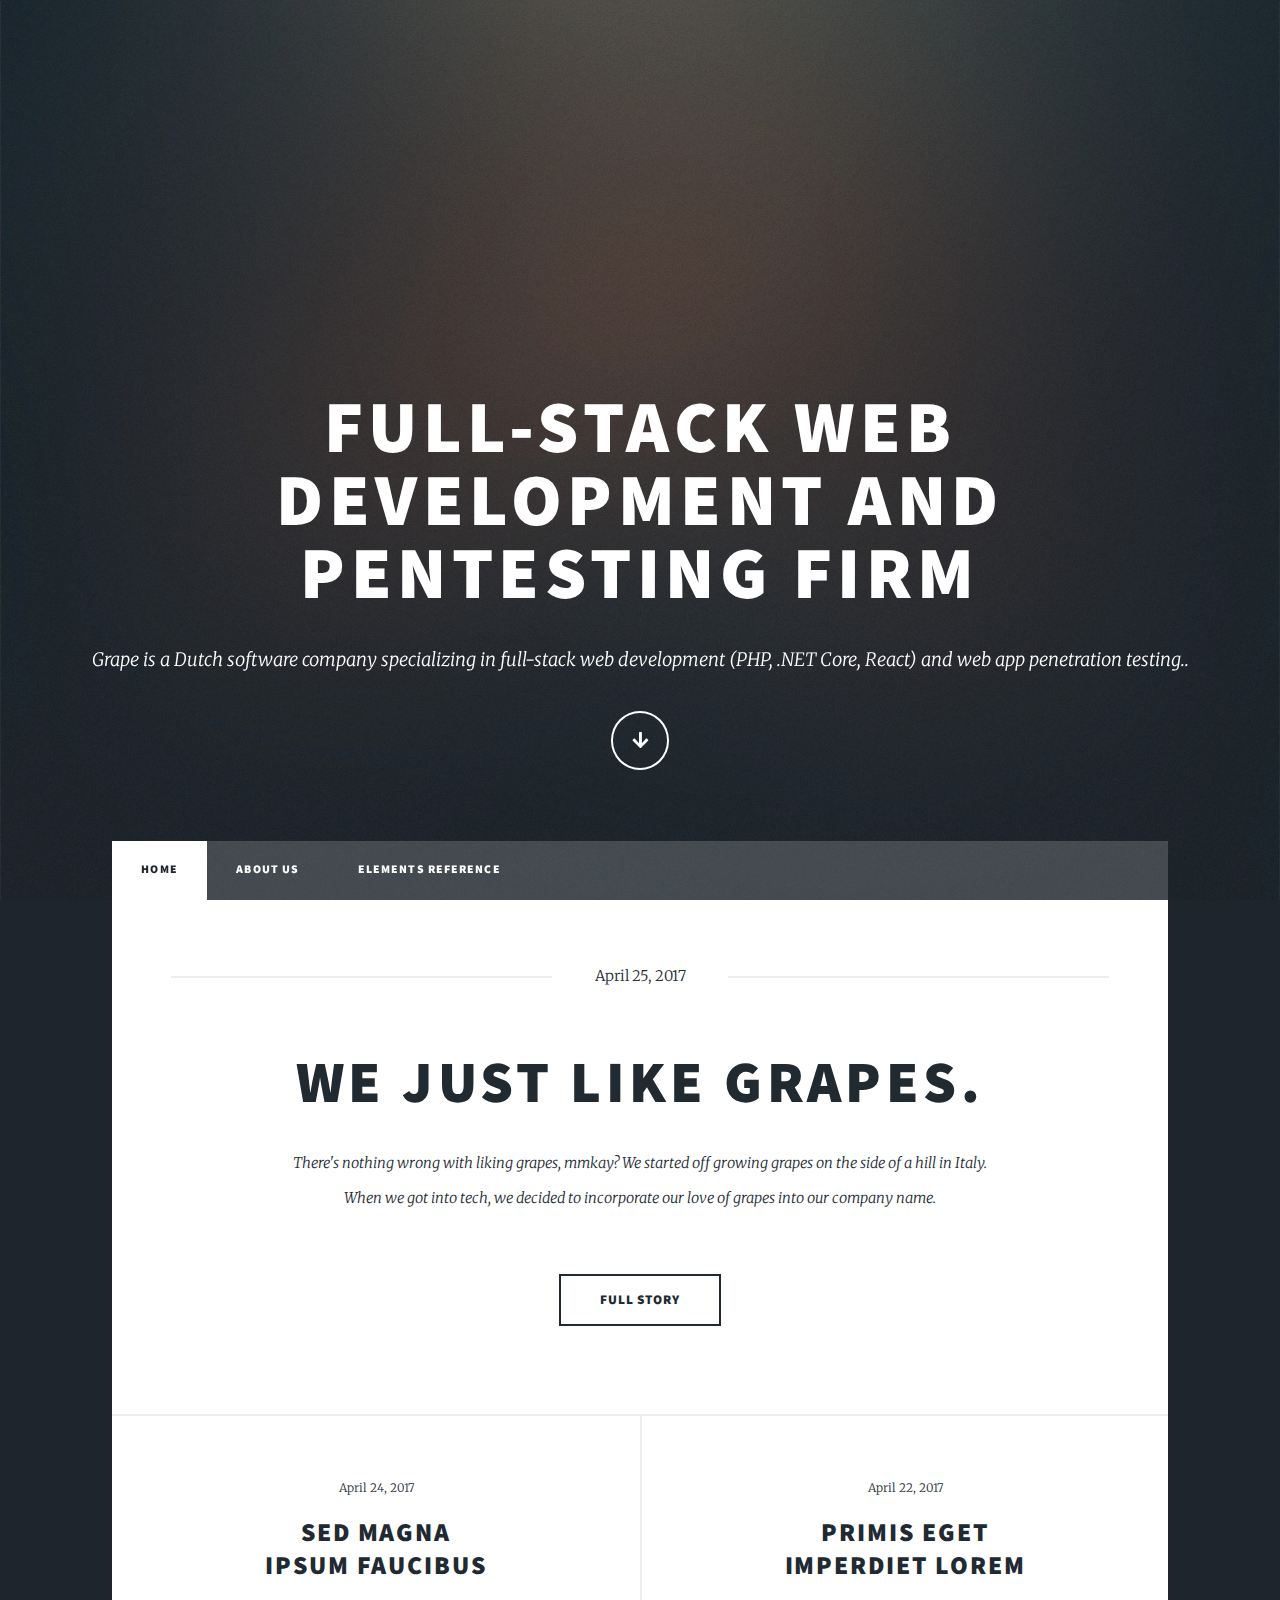
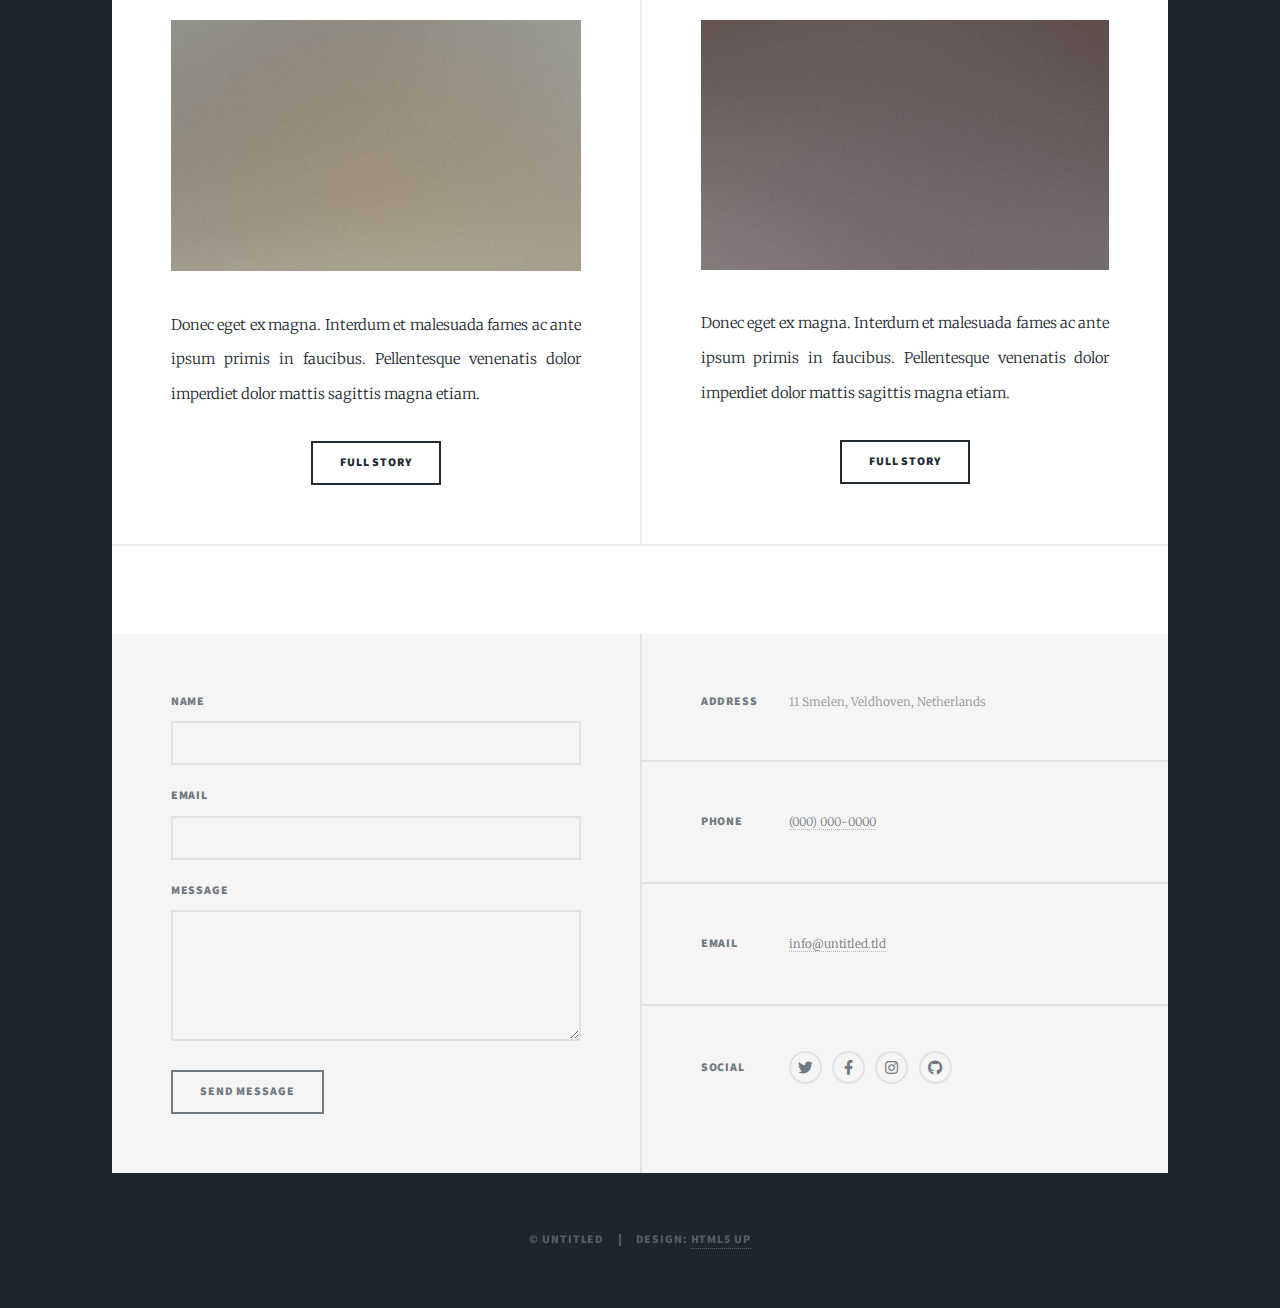
<file: index.html>
<!DOCTYPE HTML>
<!--
	Massively by HTML5 UP
	html5up.net | @ajlkn
	Free for personal and commercial use under the CCA 3.0 license (html5up.net/license)
-->
<html>
	<head>
		<title>GRAPE SOFTWARE DEVELOPMENT</title>
		<meta charset="utf-8" />
		<meta name="viewport" content="width=device-width, initial-scale=1, user-scalable=no" />
		<link rel="stylesheet" href="assets/css/main.css" />
		<noscript><link rel="stylesheet" href="assets/css/noscript.css" /></noscript>
	</head>
	<body class="is-preload">

		<!-- Wrapper -->
			<div id="wrapper" class="fade-in">

				<!-- Intro -->
					<div id="intro">
						<h1>Full-Stack Web Development and Pentesting Firm</h1>
						<p>Grape is a Dutch software company specializing in full-stack web development (PHP, .NET Core, React) and web app penetration testing.</a>.</p>
						<ul class="actions">
							<li><a href="#header" class="button icon solid solo fa-arrow-down scrolly">Continue</a></li>
						</ul>
					</div>

				<!-- Header -->
					<header id="header">
						<a href="index.html" class="logo">Chadively</a>
					</header>

				<!-- Nav -->
					<nav id="nav">
						<ul class="links">
							<li class="active"><a href="index.html">Home</a></li>
							<li><a href="generic.html">About Us</a></li>
							<li><a href="elements.html">Elements Reference</a></li>
						</ul>
					</nav>

				<!-- Main -->
					<div id="main">

						<!-- Featured Post -->
							<article class="post featured">
								<header class="major">
									<span class="date">April 25, 2017</span>
									<h2><a href="#">We just like grapes.</a></h2>
									<p>There's nothing wrong with liking grapes, mmkay? We started off growing grapes on the side of a hill in Italy. <br/>
									When we got into tech, we decided to incorporate our love of grapes into our company name.</p>
								</header>
								<ul class="actions special">
									
									<li><a href="#" class="button large">Full Story</a></li>
								</ul>
							</article>

						<!-- Posts -->
							<section class="posts">
								<article>
									<header>
										<span class="date">April 24, 2017</span>
										<h2><a href="#">Sed magna<br />
										ipsum faucibus</a></h2>
									</header>
									<a href="#" class="image fit"><img src="images/pic02.jpg" alt="" /></a>
									<p>Donec eget ex magna. Interdum et malesuada fames ac ante ipsum primis in faucibus. Pellentesque venenatis dolor imperdiet dolor mattis sagittis magna etiam.</p>
									<ul class="actions special">
										<li><a href="#" class="button">Full Story</a></li>
									</ul>
								</article>
								<article>
									<header>
										<span class="date">April 22, 2017</span>
										<h2><a href="#">Primis eget<br />
										imperdiet lorem</a></h2>
									</header>
									<a href="#" class="image fit"><img src="images/pic03.jpg" alt="" /></a>
									<p>Donec eget ex magna. Interdum et malesuada fames ac ante ipsum primis in faucibus. Pellentesque venenatis dolor imperdiet dolor mattis sagittis magna etiam.</p>
									<ul class="actions special">
										<li><a href="#" class="button">Full Story</a></li>
									</ul>
								</article>
								<!--<article>
									<header>
										<span class="date">April 18, 2017</span>
										<h2><a href="#">Ante mattis<br />
										interdum dolor</a></h2>
									</header>
									<a href="#" class="image fit"><img src="images/pic04.jpg" alt="" /></a>
									<p>Donec eget ex magna. Interdum et malesuada fames ac ante ipsum primis in faucibus. Pellentesque venenatis dolor imperdiet dolor mattis sagittis magna etiam.</p>
									<ul class="actions special">
										<li><a href="#" class="button">Full Story</a></li>
									</ul>
								</article>
								<article>
									<header>
										<span class="date">April 14, 2017</span>
										<h2><a href="#">Tempus sed<br />
										nulla imperdiet</a></h2>
									</header>
									<a href="#" class="image fit"><img src="images/pic05.jpg" alt="" /></a>
									<p>Donec eget ex magna. Interdum et malesuada fames ac ante ipsum primis in faucibus. Pellentesque venenatis dolor imperdiet dolor mattis sagittis magna etiam.</p>
									<ul class="actions special">
										<li><a href="#" class="button">Full Story</a></li>
									</ul>
								</article>
								<article>
									<header>
										<span class="date">April 11, 2017</span>
										<h2><a href="#">Odio magna<br />
										sed consectetur</a></h2>
									</header>
									<a href="#" class="image fit"><img src="images/pic06.jpg" alt="" /></a>
									<p>Donec eget ex magna. Interdum et malesuada fames ac ante ipsum primis in faucibus. Pellentesque venenatis dolor imperdiet dolor mattis sagittis magna etiam.</p>
									<ul class="actions special">
										<li><a href="#" class="button">Full Story</a></li>
									</ul>
								</article>
								<article>
									<header>
										<span class="date">April 7, 2017</span>
										<h2><a href="#">Augue lorem<br />
										primis vestibulum</a></h2>
									</header>
									<a href="#" class="image fit"><img src="images/pic07.jpg" alt="" /></a>
									<p>Donec eget ex magna. Interdum et malesuada fames ac ante ipsum primis in faucibus. Pellentesque venenatis dolor imperdiet dolor mattis sagittis magna etiam.</p>
									<ul class="actions special">
										<li><a href="#" class="button">Full Story</a></li>
									</ul>
								</article>-->
							</section>
<h1></h1>
					
						<!---	<footer>
								<div class="pagination">
									<!--<a href="#" class="previous">Prev</a>
									<a href="#" class="page active">1</a>
									<a href="#" class="page">2</a>
									<a href="#" class="page">3</a>
									<span class="extra">&hellip;</span>
									<a href="#" class="page">8</a>
									<a href="#" class="page">9</a>
									<a href="#" class="page">10</a>
									<a href="#" class="next">Next</a>
								</div>
							</footer>-->
						

					</div>

				<!-- Footer -->
					<footer id="footer">
						<section>
							<form method="post" action="#">
								<div class="fields">
									<div class="field">
										<label for="name">Name</label>
										<input type="text" name="name" id="name" />
									</div>
									<div class="field">
										<label for="email">Email</label>
										<input type="text" name="email" id="email" />
									</div>
									<div class="field">
										<label for="message">Message</label>
										<textarea name="message" id="message" rows="3"></textarea>
									</div>
								</div>
								<ul class="actions">
									<li><input type="submit" value="Send Message" /></li>
								</ul>
							</form>
						</section>
						<section class="split contact">
							<section class="alt">
								<h3>Address</h3>
								<p>11 Smelen, Veldhoven, Netherlands</p>
							</section>
							<section>
								<h3>Phone</h3>
								<p><a href="#">(000) 000-0000</a></p>
							</section>
							<section>
								<h3>Email</h3>
								<p><a href="#">info@untitled.tld</a></p>
							</section>
							<section>
								<h3>Social</h3>
								<ul class="icons alt">
									<li><a href="#" class="icon brands alt fa-twitter"><span class="label">Twitter</span></a></li>
									<li><a href="#" class="icon brands alt fa-facebook-f"><span class="label">Facebook</span></a></li>
									<li><a href="#" class="icon brands alt fa-instagram"><span class="label">Instagram</span></a></li>
									<li><a href="#" class="icon brands alt fa-github"><span class="label">GitHub</span></a></li>
								</ul>
							</section>
						</section>
					</footer>

				<!-- Copyright -->
					<div id="copyright">
						<ul><li>&copy; Untitled</li><li>Design: <a href="https://html5up.net">HTML5 UP</a></li></ul>
					</div>

			</div>

		<!-- Scripts -->
			<script src="assets/js/jquery.min.js"></script>
			<script src="assets/js/jquery.scrollex.min.js"></script>
			<script src="assets/js/jquery.scrolly.min.js"></script>
			<script src="assets/js/browser.min.js"></script>
			<script src="assets/js/breakpoints.min.js"></script>
			<script src="assets/js/util.js"></script>
			<script src="assets/js/main.js"></script>

	</body>
</html>
</file>
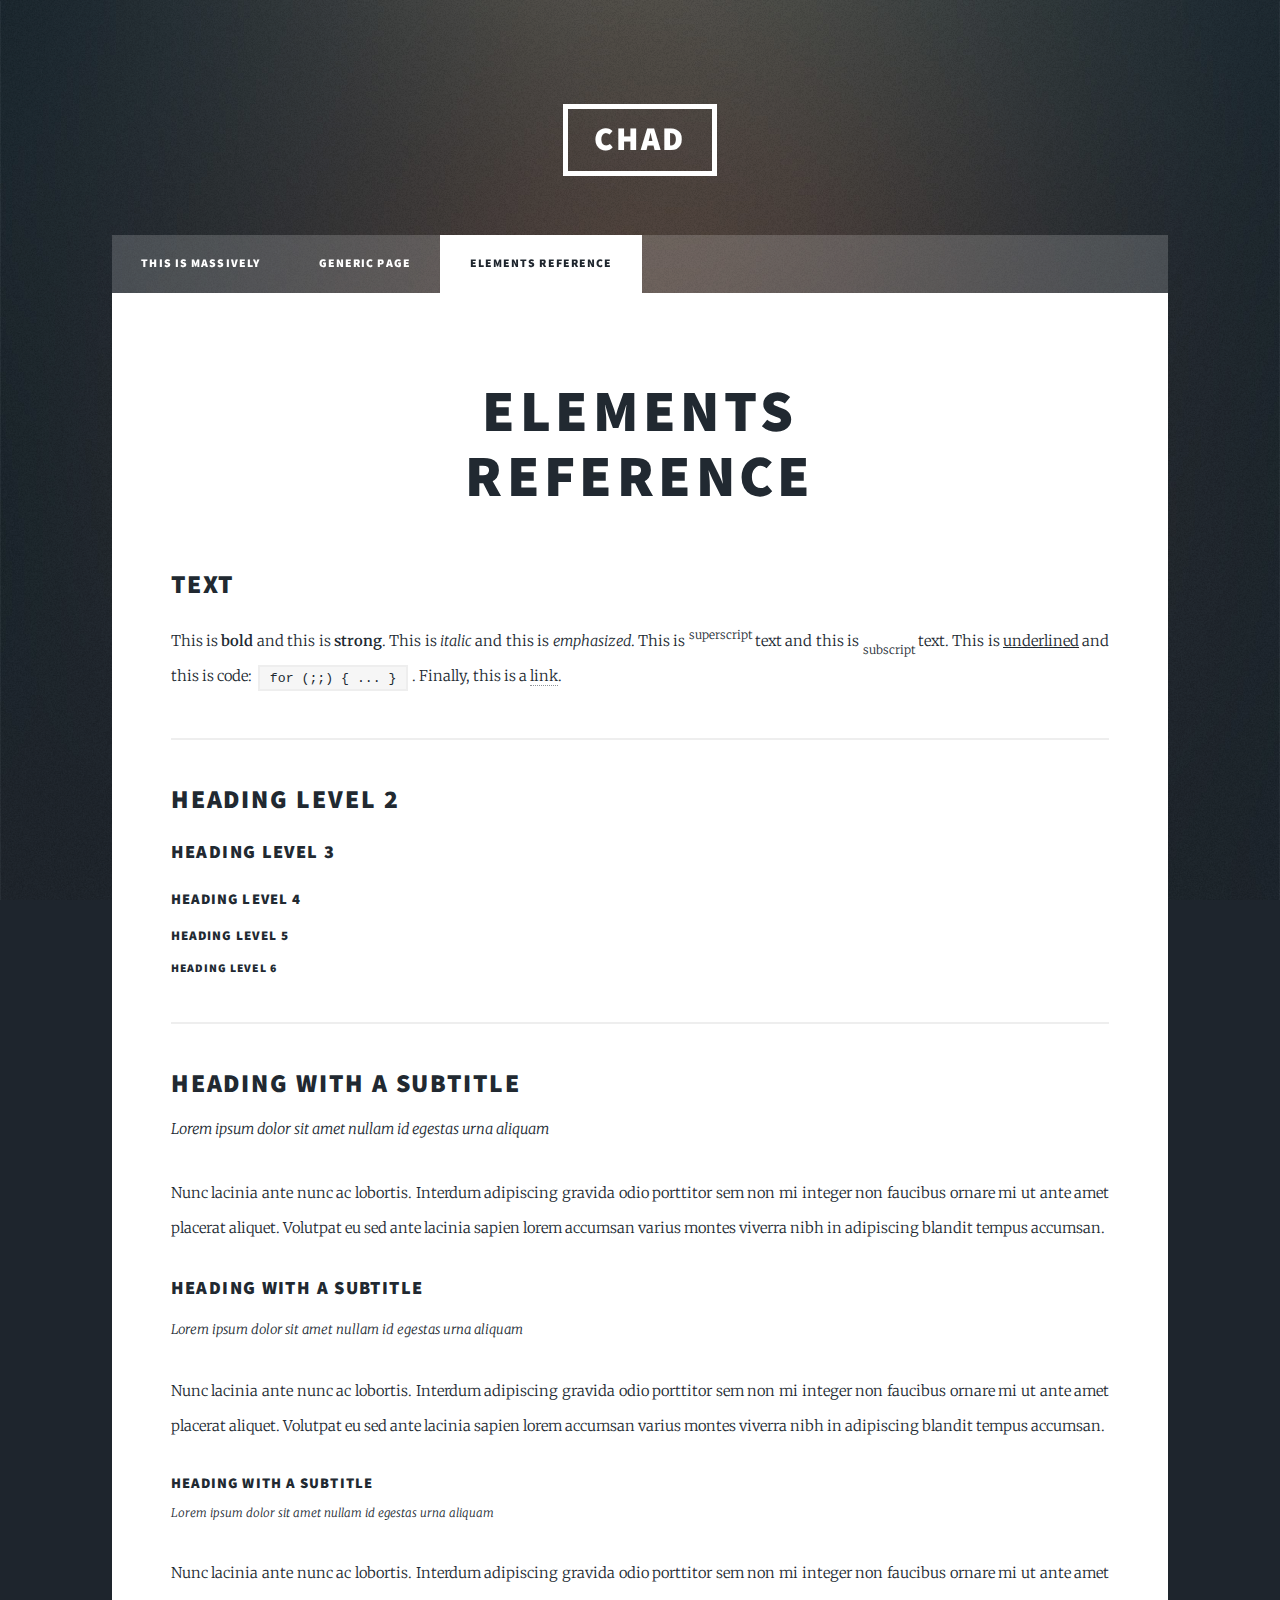
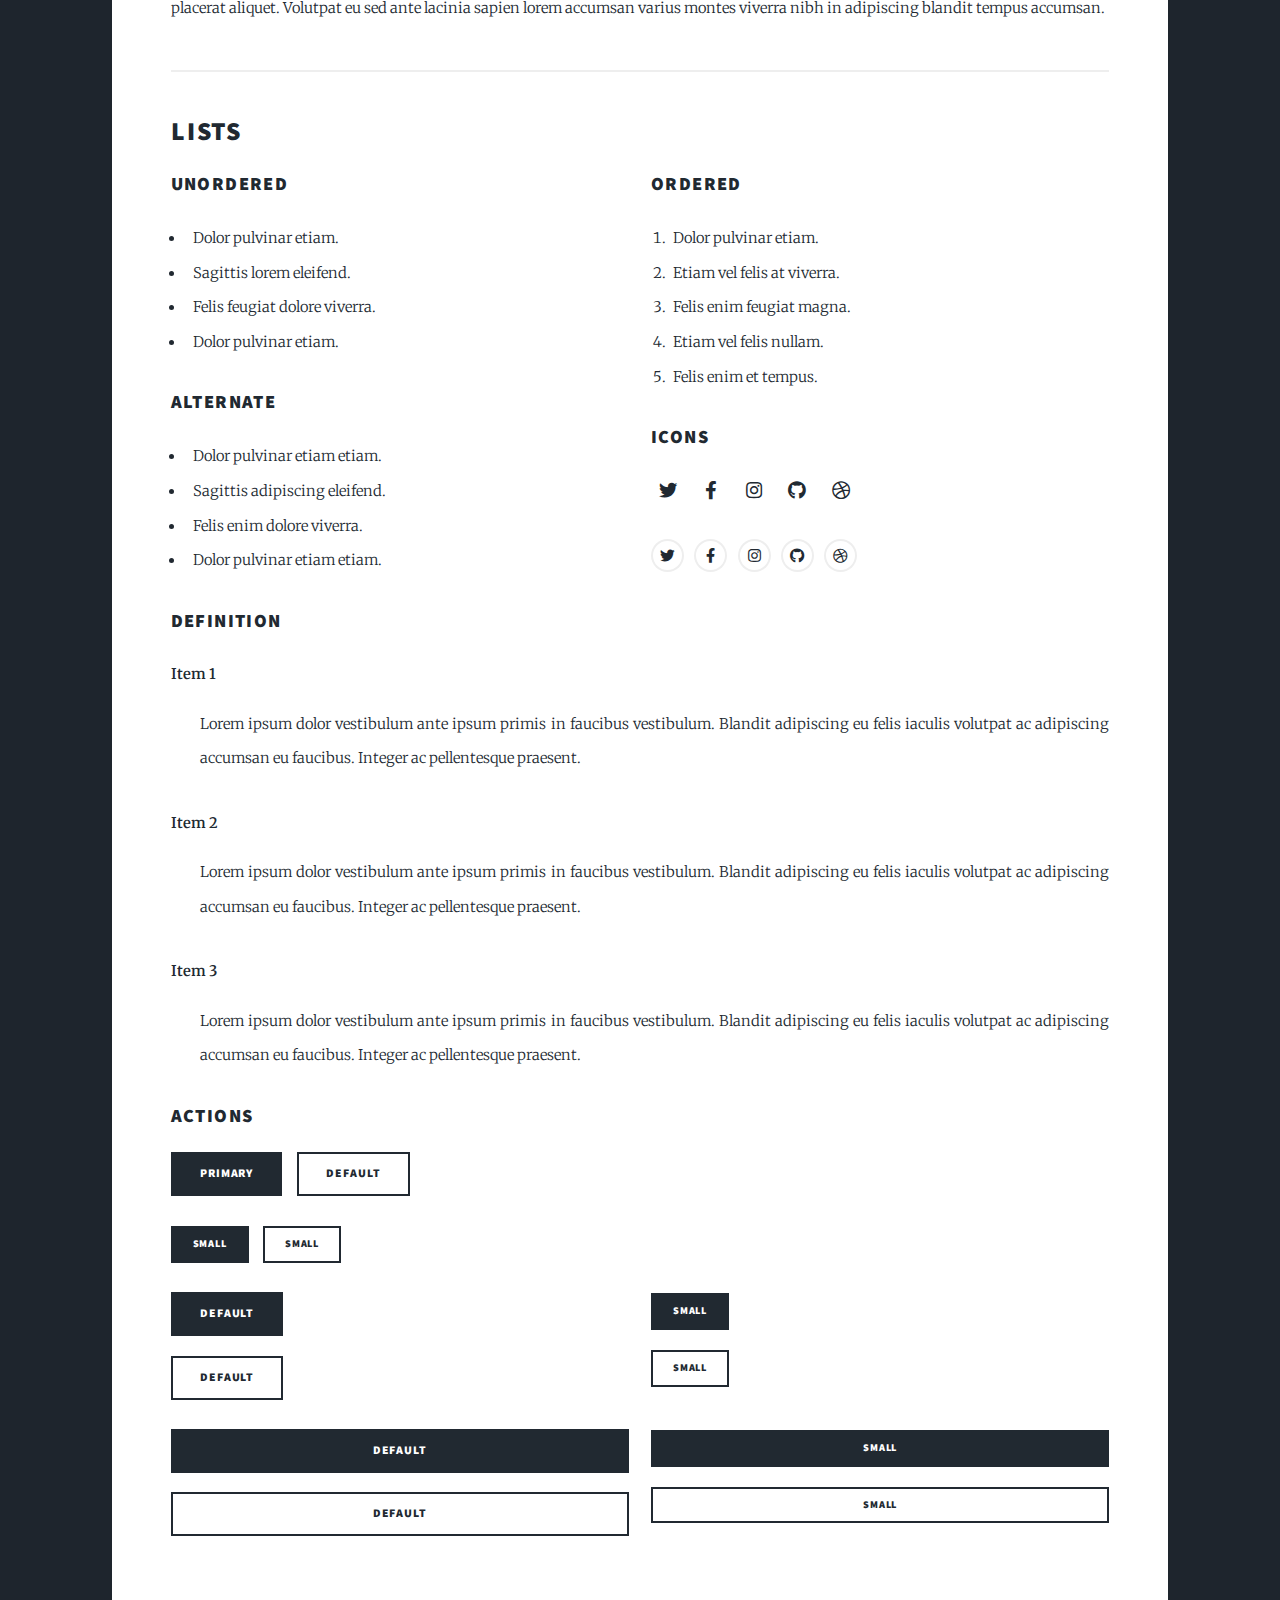
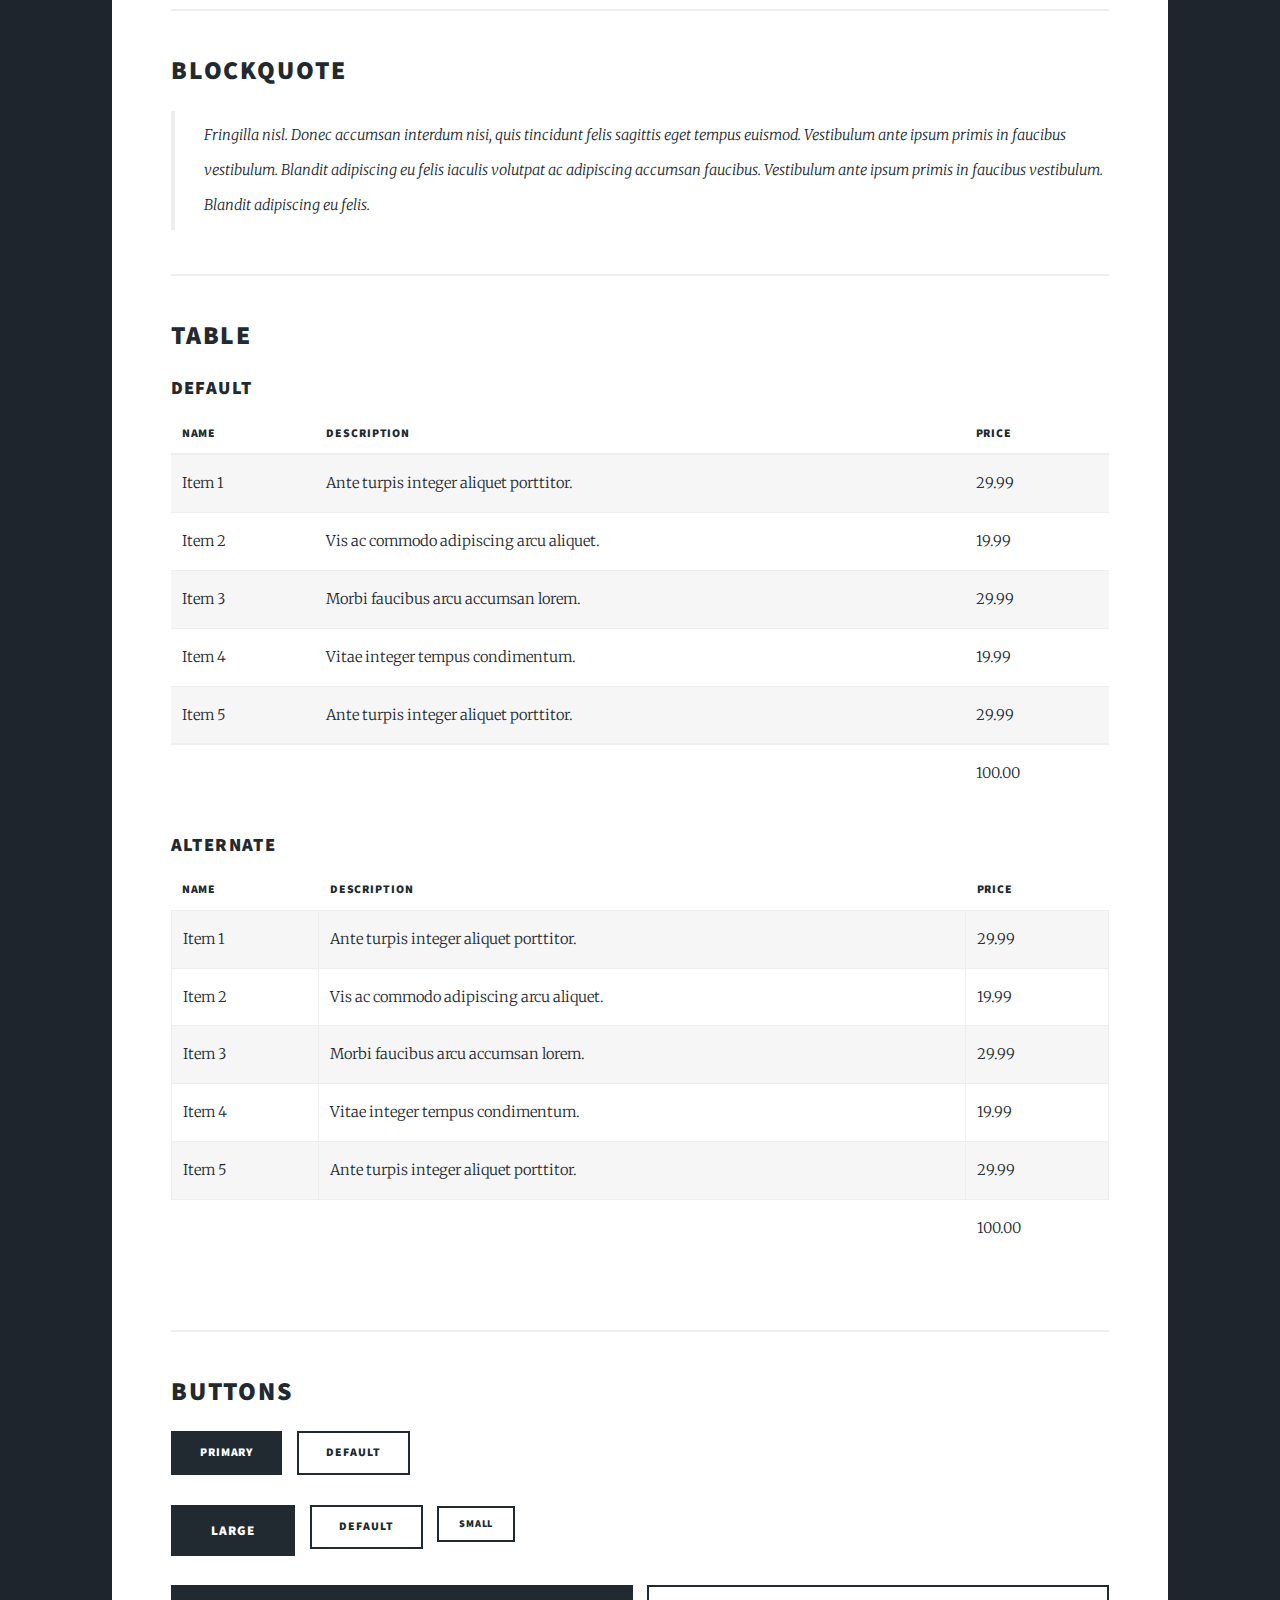
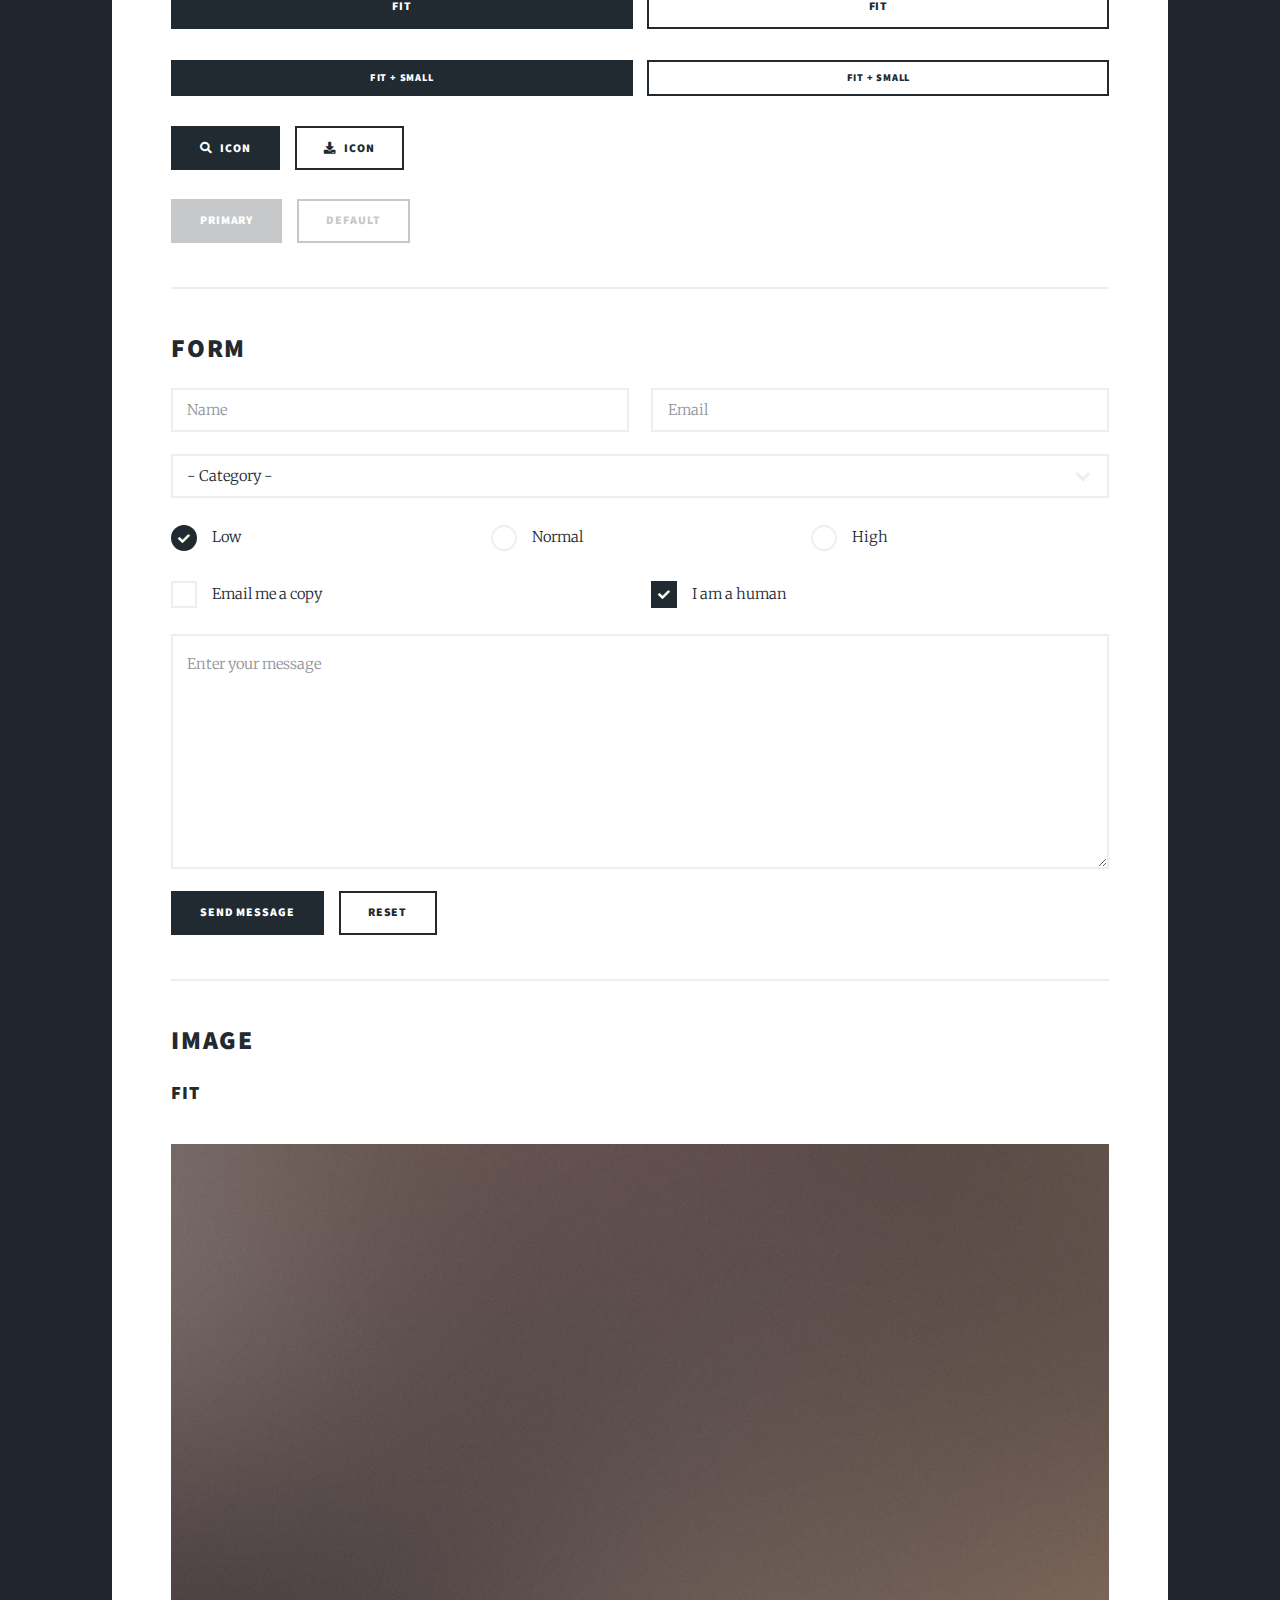
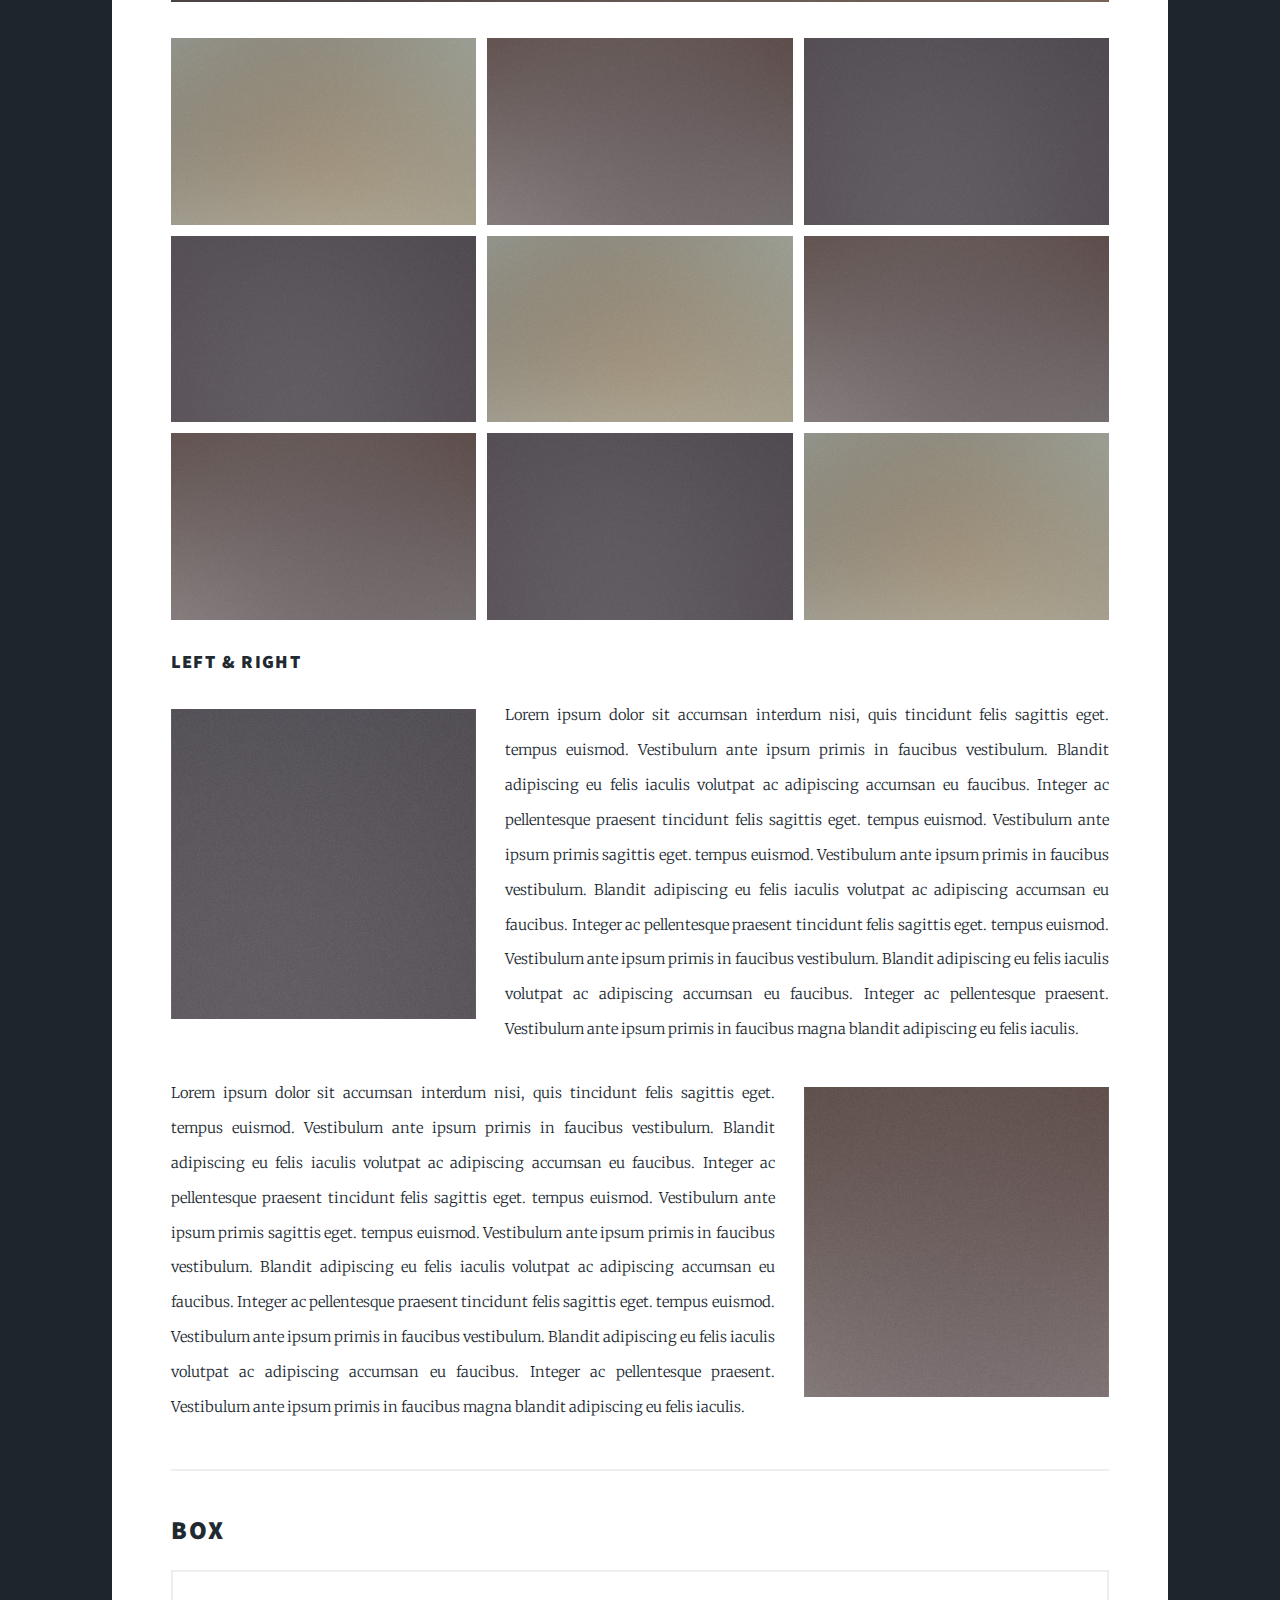
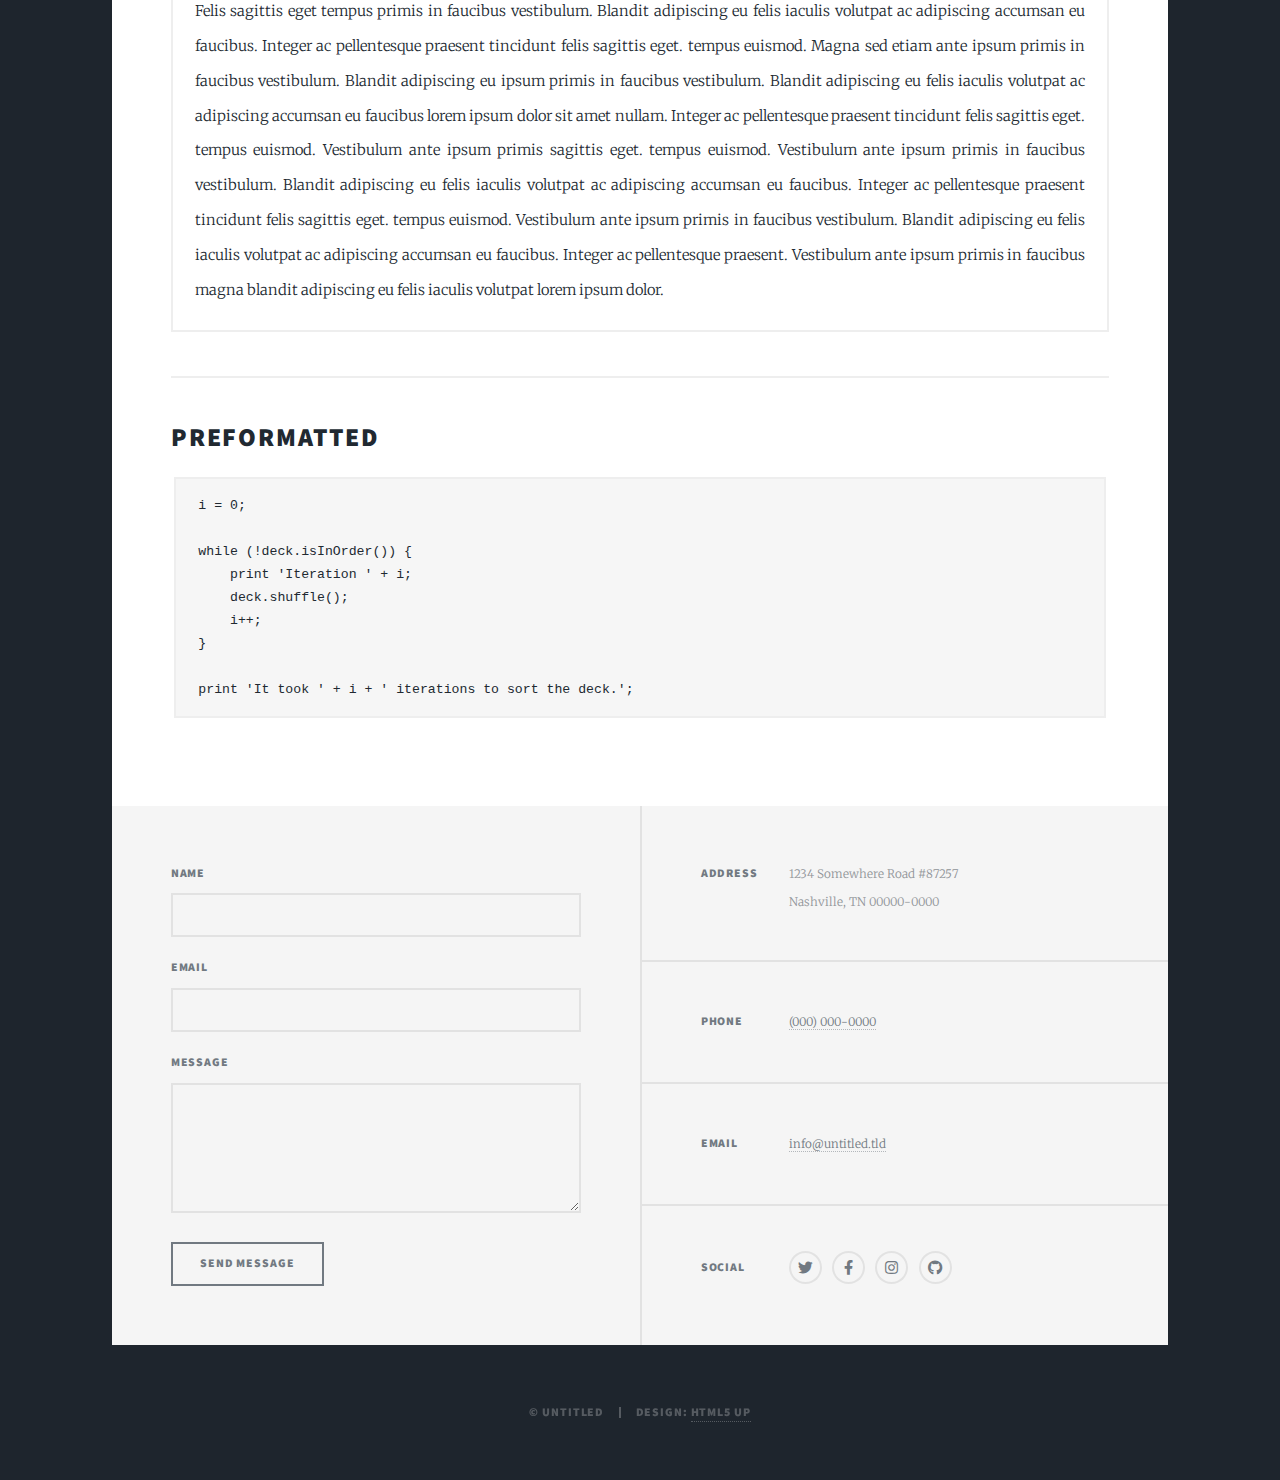
<file: elements.html>
<!DOCTYPE HTML>
<!--
	Massively by HTML5 UP
	html5up.net | @ajlkn
	Free for personal and commercial use under the CCA 3.0 license (html5up.net/license)
-->
<html>
	<head>
		<title>Elements Reference - Massively by HTML5 UP</title>
		<meta charset="utf-8" />
		<meta name="viewport" content="width=device-width, initial-scale=1, user-scalable=no" />
		<link rel="stylesheet" href="assets/css/main.css" />
		<noscript><link rel="stylesheet" href="assets/css/noscript.css" /></noscript>
	</head>
	<body class="is-preload">

		<!-- Wrapper -->
			<div id="wrapper">

				<!-- Header -->
					<header id="header">
						<a href="index.html" class="logo">CHAD</a>
					</header>

				<!-- Nav -->
					<nav id="nav">
						<ul class="links">
							<li><a href="index.html">This is Massively</a></li>
							<li><a href="generic.html">Generic Page</a></li>
							<li class="active"><a href="elements.html">Elements Reference</a></li>
						</ul>
					</nav>

				<!-- Main -->
					<div id="main">

						<!-- Post -->
							<section class="post">
								<header class="major">
									<h1>Elements<br />
									Reference</h1>
								</header>

								<!-- Text stuff -->
									<h2>Text</h2>
									<p>This is <b>bold</b> and this is <strong>strong</strong>. This is <i>italic</i> and this is <em>emphasized</em>.
									This is <sup>superscript</sup> text and this is <sub>subscript</sub> text.
									This is <u>underlined</u> and this is code: <code>for (;;) { ... }</code>.
									Finally, this is a <a href="#">link</a>.</p>
									<hr />
									<h2>Heading Level 2</h2>
									<h3>Heading Level 3</h3>
									<h4>Heading Level 4</h4>
									<h5>Heading Level 5</h5>
									<h6>Heading Level 6</h6>
									<hr />
									<header>
										<h2>Heading with a Subtitle</h2>
										<p>Lorem ipsum dolor sit amet nullam id egestas urna aliquam</p>
									</header>
									<p>Nunc lacinia ante nunc ac lobortis. Interdum adipiscing gravida odio porttitor sem non mi integer non faucibus ornare mi ut ante amet placerat aliquet. Volutpat eu sed ante lacinia sapien lorem accumsan varius montes viverra nibh in adipiscing blandit tempus accumsan.</p>
									<header>
										<h3>Heading with a Subtitle</h3>
										<p>Lorem ipsum dolor sit amet nullam id egestas urna aliquam</p>
									</header>
									<p>Nunc lacinia ante nunc ac lobortis. Interdum adipiscing gravida odio porttitor sem non mi integer non faucibus ornare mi ut ante amet placerat aliquet. Volutpat eu sed ante lacinia sapien lorem accumsan varius montes viverra nibh in adipiscing blandit tempus accumsan.</p>
									<header>
										<h4>Heading with a Subtitle</h4>
										<p>Lorem ipsum dolor sit amet nullam id egestas urna aliquam</p>
									</header>
									<p>Nunc lacinia ante nunc ac lobortis. Interdum adipiscing gravida odio porttitor sem non mi integer non faucibus ornare mi ut ante amet placerat aliquet. Volutpat eu sed ante lacinia sapien lorem accumsan varius montes viverra nibh in adipiscing blandit tempus accumsan.</p>

									<hr />

								<!-- Lists -->
									<h2>Lists</h2>
									<div class="row">
										<div class="col-6 col-12-small">

											<h3>Unordered</h3>
											<ul>
												<li>Dolor pulvinar etiam.</li>
												<li>Sagittis lorem eleifend.</li>
												<li>Felis feugiat dolore viverra.</li>
												<li>Dolor pulvinar etiam.</li>
											</ul>

											<h3>Alternate</h3>
											<ul class="alt">
												<li>Dolor pulvinar etiam etiam.</li>
												<li>Sagittis adipiscing eleifend.</li>
												<li>Felis enim dolore viverra.</li>
												<li>Dolor pulvinar etiam etiam.</li>
											</ul>

										</div>
										<div class="col-6 col-12-small">

											<h3>Ordered</h3>
											<ol>
												<li>Dolor pulvinar etiam.</li>
												<li>Etiam vel felis at viverra.</li>
												<li>Felis enim feugiat magna.</li>
												<li>Etiam vel felis nullam.</li>
												<li>Felis enim et tempus.</li>
											</ol>

											<h3>Icons</h3>
											<ul class="icons">
												<li><a href="#" class="icon brands fa-twitter"><span class="label">Twitter</span></a></li>
												<li><a href="#" class="icon brands fa-facebook-f"><span class="label">Facebook</span></a></li>
												<li><a href="#" class="icon brands fa-instagram"><span class="label">Instagram</span></a></li>
												<li><a href="#" class="icon brands fa-github"><span class="label">Github</span></a></li>
												<li><a href="#" class="icon brands fa-dribbble"><span class="label">Dribbble</span></a></li>
											</ul>
											<ul class="icons alt">
												<li><a href="#" class="icon brands alt fa-twitter"><span class="label">Twitter</span></a></li>
												<li><a href="#" class="icon brands alt fa-facebook-f"><span class="label">Facebook</span></a></li>
												<li><a href="#" class="icon brands alt fa-instagram"><span class="label">Instagram</span></a></li>
												<li><a href="#" class="icon brands alt fa-github"><span class="label">Github</span></a></li>
												<li><a href="#" class="icon brands alt fa-dribbble"><span class="label">Dribbble</span></a></li>
											</ul>

										</div>
									</div>
									<h3>Definition</h3>
									<dl>
										<dt>Item 1</dt>
										<dd>
											<p>Lorem ipsum dolor vestibulum ante ipsum primis in faucibus vestibulum. Blandit adipiscing eu felis iaculis volutpat ac adipiscing accumsan eu faucibus. Integer ac pellentesque praesent.</p>
										</dd>
										<dt>Item 2</dt>
										<dd>
											<p>Lorem ipsum dolor vestibulum ante ipsum primis in faucibus vestibulum. Blandit adipiscing eu felis iaculis volutpat ac adipiscing accumsan eu faucibus. Integer ac pellentesque praesent.</p>
										</dd>
										<dt>Item 3</dt>
										<dd>
											<p>Lorem ipsum dolor vestibulum ante ipsum primis in faucibus vestibulum. Blandit adipiscing eu felis iaculis volutpat ac adipiscing accumsan eu faucibus. Integer ac pellentesque praesent.</p>
										</dd>
									</dl>

									<h3>Actions</h3>
									<ul class="actions">
										<li><a href="#" class="button primary">Primary</a></li>
										<li><a href="#" class="button">Default</a></li>
									</ul>
									<ul class="actions small">
										<li><a href="#" class="button primary small">Small</a></li>
										<li><a href="#" class="button small">Small</a></li>
									</ul>
									<div class="row">
										<div class="col-6 col-12-small">
											<ul class="actions stacked">
												<li><a href="#" class="button primary">Default</a></li>
												<li><a href="#" class="button">Default</a></li>
											</ul>
										</div>
										<div class="col-6 col-12-small">
											<ul class="actions stacked">
												<li><a href="#" class="button primary small">Small</a></li>
												<li><a href="#" class="button small">Small</a></li>
											</ul>
										</div>
									</div>
									<div class="row">
										<div class="col-6 col-12-small">
											<ul class="actions stacked">
												<li><a href="#" class="button primary fit">Default</a></li>
												<li><a href="#" class="button fit">Default</a></li>
											</ul>
										</div>
										<div class="col-6 col-12-small">
											<ul class="actions stacked">
												<li><a href="#" class="button primary small fit">Small</a></li>
												<li><a href="#" class="button small fit">Small</a></li>
											</ul>
										</div>
									</div>

									<hr />

								<!-- Blockquote -->
									<h2>Blockquote</h2>
									<blockquote>Fringilla nisl. Donec accumsan interdum nisi, quis tincidunt felis sagittis eget tempus euismod. Vestibulum ante ipsum primis in faucibus vestibulum. Blandit adipiscing eu felis iaculis volutpat ac adipiscing accumsan faucibus. Vestibulum ante ipsum primis in faucibus vestibulum. Blandit adipiscing eu felis.</blockquote>

									<hr />

								<!-- Table -->
									<h2>Table</h2>

									<h3>Default</h3>
									<div class="table-wrapper">
										<table>
											<thead>
												<tr>
													<th>Name</th>
													<th>Description</th>
													<th>Price</th>
												</tr>
											</thead>
											<tbody>
												<tr>
													<td>Item 1</td>
													<td>Ante turpis integer aliquet porttitor.</td>
													<td>29.99</td>
												</tr>
												<tr>
													<td>Item 2</td>
													<td>Vis ac commodo adipiscing arcu aliquet.</td>
													<td>19.99</td>
												</tr>
												<tr>
													<td>Item 3</td>
													<td> Morbi faucibus arcu accumsan lorem.</td>
													<td>29.99</td>
												</tr>
												<tr>
													<td>Item 4</td>
													<td>Vitae integer tempus condimentum.</td>
													<td>19.99</td>
												</tr>
												<tr>
													<td>Item 5</td>
													<td>Ante turpis integer aliquet porttitor.</td>
													<td>29.99</td>
												</tr>
											</tbody>
											<tfoot>
												<tr>
													<td colspan="2"></td>
													<td>100.00</td>
												</tr>
											</tfoot>
										</table>
									</div>

									<h3>Alternate</h3>
									<div class="table-wrapper">
										<table class="alt">
											<thead>
												<tr>
													<th>Name</th>
													<th>Description</th>
													<th>Price</th>
												</tr>
											</thead>
											<tbody>
												<tr>
													<td>Item 1</td>
													<td>Ante turpis integer aliquet porttitor.</td>
													<td>29.99</td>
												</tr>
												<tr>
													<td>Item 2</td>
													<td>Vis ac commodo adipiscing arcu aliquet.</td>
													<td>19.99</td>
												</tr>
												<tr>
													<td>Item 3</td>
													<td> Morbi faucibus arcu accumsan lorem.</td>
													<td>29.99</td>
												</tr>
												<tr>
													<td>Item 4</td>
													<td>Vitae integer tempus condimentum.</td>
													<td>19.99</td>
												</tr>
												<tr>
													<td>Item 5</td>
													<td>Ante turpis integer aliquet porttitor.</td>
													<td>29.99</td>
												</tr>
											</tbody>
											<tfoot>
												<tr>
													<td colspan="2"></td>
													<td>100.00</td>
												</tr>
											</tfoot>
										</table>
									</div>

									<hr />

								<!-- Buttons -->
									<h2>Buttons</h2>
									<ul class="actions">
										<li><a href="#" class="button primary">Primary</a></li>
										<li><a href="#" class="button">Default</a></li>
									</ul>
									<ul class="actions">
										<li><a href="#" class="button primary large">Large</a></li>
										<li><a href="#" class="button">Default</a></li>
										<li><a href="#" class="button small">Small</a></li>
									</ul>
									<ul class="actions fit">
										<li><a href="#" class="button primary fit">Fit</a></li>
										<li><a href="#" class="button fit">Fit</a></li>
									</ul>
									<ul class="actions fit small">
										<li><a href="#" class="button primary fit small">Fit + Small</a></li>
										<li><a href="#" class="button fit small">Fit + Small</a></li>
									</ul>
									<ul class="actions">
										<li><a href="#" class="button primary icon solid fa-search">Icon</a></li>
										<li><a href="#" class="button icon solid fa-download">Icon</a></li>
									</ul>
									<ul class="actions">
										<li><span class="button primary disabled">Primary</span></li>
										<li><span class="button disabled">Default</span></li>
									</ul>

									<hr />

								<!-- Form -->
									<h2>Form</h2>

									<form method="post" action="#">
										<div class="row gtr-uniform">
											<div class="col-6 col-12-xsmall">
												<input type="text" name="demo-name" id="demo-name" value="" placeholder="Name" />
											</div>
											<div class="col-6 col-12-xsmall">
												<input type="email" name="demo-email" id="demo-email" value="" placeholder="Email" />
											</div>
											<!-- Break -->
											<div class="col-12">
												<select name="demo-category" id="demo-category">
													<option value="">- Category -</option>
													<option value="1">Manufacturing</option>
													<option value="1">Shipping</option>
													<option value="1">Administration</option>
													<option value="1">Human Resources</option>
												</select>
											</div>
											<!-- Break -->
											<div class="col-4 col-12-small">
												<input type="radio" id="demo-priority-low" name="demo-priority" checked>
												<label for="demo-priority-low">Low</label>
											</div>
											<div class="col-4 col-12-small">
												<input type="radio" id="demo-priority-normal" name="demo-priority">
												<label for="demo-priority-normal">Normal</label>
											</div>
											<div class="col-4 col-12-small">
												<input type="radio" id="demo-priority-high" name="demo-priority">
												<label for="demo-priority-high">High</label>
											</div>
											<!-- Break -->
											<div class="col-6 col-12-small">
												<input type="checkbox" id="demo-copy" name="demo-copy">
												<label for="demo-copy">Email me a copy</label>
											</div>
											<div class="col-6 col-12-small">
												<input type="checkbox" id="demo-human" name="demo-human" checked>
												<label for="demo-human">I am a human</label>
											</div>
											<!-- Break -->
											<div class="col-12">
												<textarea name="demo-message" id="demo-message" placeholder="Enter your message" rows="6"></textarea>
											</div>
											<!-- Break -->
											<div class="col-12">
												<ul class="actions">
													<li><input type="submit" value="Send Message" class="primary" /></li>
													<li><input type="reset" value="Reset" /></li>
												</ul>
											</div>
										</div>
									</form>

									<hr />

								<!-- Image -->
									<h2>Image</h2>

									<h3>Fit</h3>
									<span class="image fit"><img src="images/pic01.jpg" alt="" /></span>
									<div class="box alt">
										<div class="row gtr-50 gtr-uniform">
											<div class="col-4"><span class="image fit"><img src="images/pic02.jpg" alt="" /></span></div>
											<div class="col-4"><span class="image fit"><img src="images/pic03.jpg" alt="" /></span></div>
											<div class="col-4"><span class="image fit"><img src="images/pic04.jpg" alt="" /></span></div>
											<!-- Break -->
											<div class="col-4"><span class="image fit"><img src="images/pic04.jpg" alt="" /></span></div>
											<div class="col-4"><span class="image fit"><img src="images/pic02.jpg" alt="" /></span></div>
											<div class="col-4"><span class="image fit"><img src="images/pic03.jpg" alt="" /></span></div>
											<!-- Break -->
											<div class="col-4"><span class="image fit"><img src="images/pic03.jpg" alt="" /></span></div>
											<div class="col-4"><span class="image fit"><img src="images/pic04.jpg" alt="" /></span></div>
											<div class="col-4"><span class="image fit"><img src="images/pic02.jpg" alt="" /></span></div>
										</div>
									</div>

									<h3>Left &amp; Right</h3>
									<p><span class="image left"><img src="images/pic08.jpg" alt="" /></span>Lorem ipsum dolor sit accumsan interdum nisi, quis tincidunt felis sagittis eget. tempus euismod. Vestibulum ante ipsum primis in faucibus vestibulum. Blandit adipiscing eu felis iaculis volutpat ac adipiscing accumsan eu faucibus. Integer ac pellentesque praesent tincidunt felis sagittis eget. tempus euismod. Vestibulum ante ipsum primis sagittis eget. tempus euismod. Vestibulum ante ipsum primis in faucibus vestibulum. Blandit adipiscing eu felis iaculis volutpat ac adipiscing accumsan eu faucibus. Integer ac pellentesque praesent tincidunt felis sagittis eget. tempus euismod. Vestibulum ante ipsum primis in faucibus vestibulum. Blandit adipiscing eu felis iaculis volutpat ac adipiscing accumsan eu faucibus. Integer ac pellentesque praesent. Vestibulum ante ipsum primis in faucibus magna blandit adipiscing eu felis iaculis.</p>
									<p><span class="image right"><img src="images/pic09.jpg" alt="" /></span>Lorem ipsum dolor sit accumsan interdum nisi, quis tincidunt felis sagittis eget. tempus euismod. Vestibulum ante ipsum primis in faucibus vestibulum. Blandit adipiscing eu felis iaculis volutpat ac adipiscing accumsan eu faucibus. Integer ac pellentesque praesent tincidunt felis sagittis eget. tempus euismod. Vestibulum ante ipsum primis sagittis eget. tempus euismod. Vestibulum ante ipsum primis in faucibus vestibulum. Blandit adipiscing eu felis iaculis volutpat ac adipiscing accumsan eu faucibus. Integer ac pellentesque praesent tincidunt felis sagittis eget. tempus euismod. Vestibulum ante ipsum primis in faucibus vestibulum. Blandit adipiscing eu felis iaculis volutpat ac adipiscing accumsan eu faucibus. Integer ac pellentesque praesent. Vestibulum ante ipsum primis in faucibus magna blandit adipiscing eu felis iaculis.</p>

									<hr />

								<!-- Box -->
									<h2>Box</h2>
									<div class="box">
										<p>Felis sagittis eget tempus primis in faucibus vestibulum. Blandit adipiscing eu felis iaculis volutpat ac adipiscing accumsan eu faucibus. Integer ac pellentesque praesent tincidunt felis sagittis eget. tempus euismod. Magna sed etiam ante ipsum primis in faucibus vestibulum. Blandit adipiscing eu ipsum primis in faucibus vestibulum. Blandit adipiscing eu felis iaculis volutpat ac adipiscing accumsan eu faucibus lorem ipsum dolor sit amet nullam. Integer ac pellentesque praesent tincidunt felis sagittis eget. tempus euismod. Vestibulum ante ipsum primis sagittis eget. tempus euismod. Vestibulum ante ipsum primis in faucibus vestibulum. Blandit adipiscing eu felis iaculis volutpat ac adipiscing accumsan eu faucibus. Integer ac pellentesque praesent tincidunt felis sagittis eget. tempus euismod. Vestibulum ante ipsum primis in faucibus vestibulum. Blandit adipiscing eu felis iaculis volutpat ac adipiscing accumsan eu faucibus. Integer ac pellentesque praesent. Vestibulum ante ipsum primis in faucibus magna blandit adipiscing eu felis iaculis volutpat lorem ipsum dolor.</p>
									</div>

									<hr />

								<!-- Preformatted Code -->
									<h2>Preformatted</h2>
									<pre><code>i = 0;

while (!deck.isInOrder()) {
    print 'Iteration ' + i;
    deck.shuffle();
    i++;
}

print 'It took ' + i + ' iterations to sort the deck.';
</code></pre>

							</section>

					</div>

				<!-- Footer -->
					<footer id="footer">
						<section>
							<form method="post" action="#">
								<div class="fields">
									<div class="field">
										<label for="name">Name</label>
										<input type="text" name="name" id="name" />
									</div>
									<div class="field">
										<label for="email">Email</label>
										<input type="text" name="email" id="email" />
									</div>
									<div class="field">
										<label for="message">Message</label>
										<textarea name="message" id="message" rows="3"></textarea>
									</div>
								</div>
								<ul class="actions">
									<li><input type="submit" value="Send Message" /></li>
								</ul>
							</form>
						</section>
						<section class="split contact">
							<section class="alt">
								<h3>Address</h3>
								<p>1234 Somewhere Road #87257<br />
								Nashville, TN 00000-0000</p>
							</section>
							<section>
								<h3>Phone</h3>
								<p><a href="#">(000) 000-0000</a></p>
							</section>
							<section>
								<h3>Email</h3>
								<p><a href="#">info@untitled.tld</a></p>
							</section>
							<section>
								<h3>Social</h3>
								<ul class="icons alt">
									<li><a href="#" class="icon brands alt fa-twitter"><span class="label">Twitter</span></a></li>
									<li><a href="#" class="icon brands alt fa-facebook-f"><span class="label">Facebook</span></a></li>
									<li><a href="#" class="icon brands alt fa-instagram"><span class="label">Instagram</span></a></li>
									<li><a href="#" class="icon brands alt fa-github"><span class="label">GitHub</span></a></li>
								</ul>
							</section>
						</section>
					</footer>

				<!-- Copyright -->
					<div id="copyright">
						<ul><li>&copy; Untitled</li><li>Design: <a href="https://html5up.net">HTML5 UP</a></li></ul>
					</div>

			</div>

		<!-- Scripts -->
			<script src="assets/js/jquery.min.js"></script>
			<script src="assets/js/jquery.scrollex.min.js"></script>
			<script src="assets/js/jquery.scrolly.min.js"></script>
			<script src="assets/js/browser.min.js"></script>
			<script src="assets/js/breakpoints.min.js"></script>
			<script src="assets/js/util.js"></script>
			<script src="assets/js/main.js"></script>

	</body>
</html>
</file>
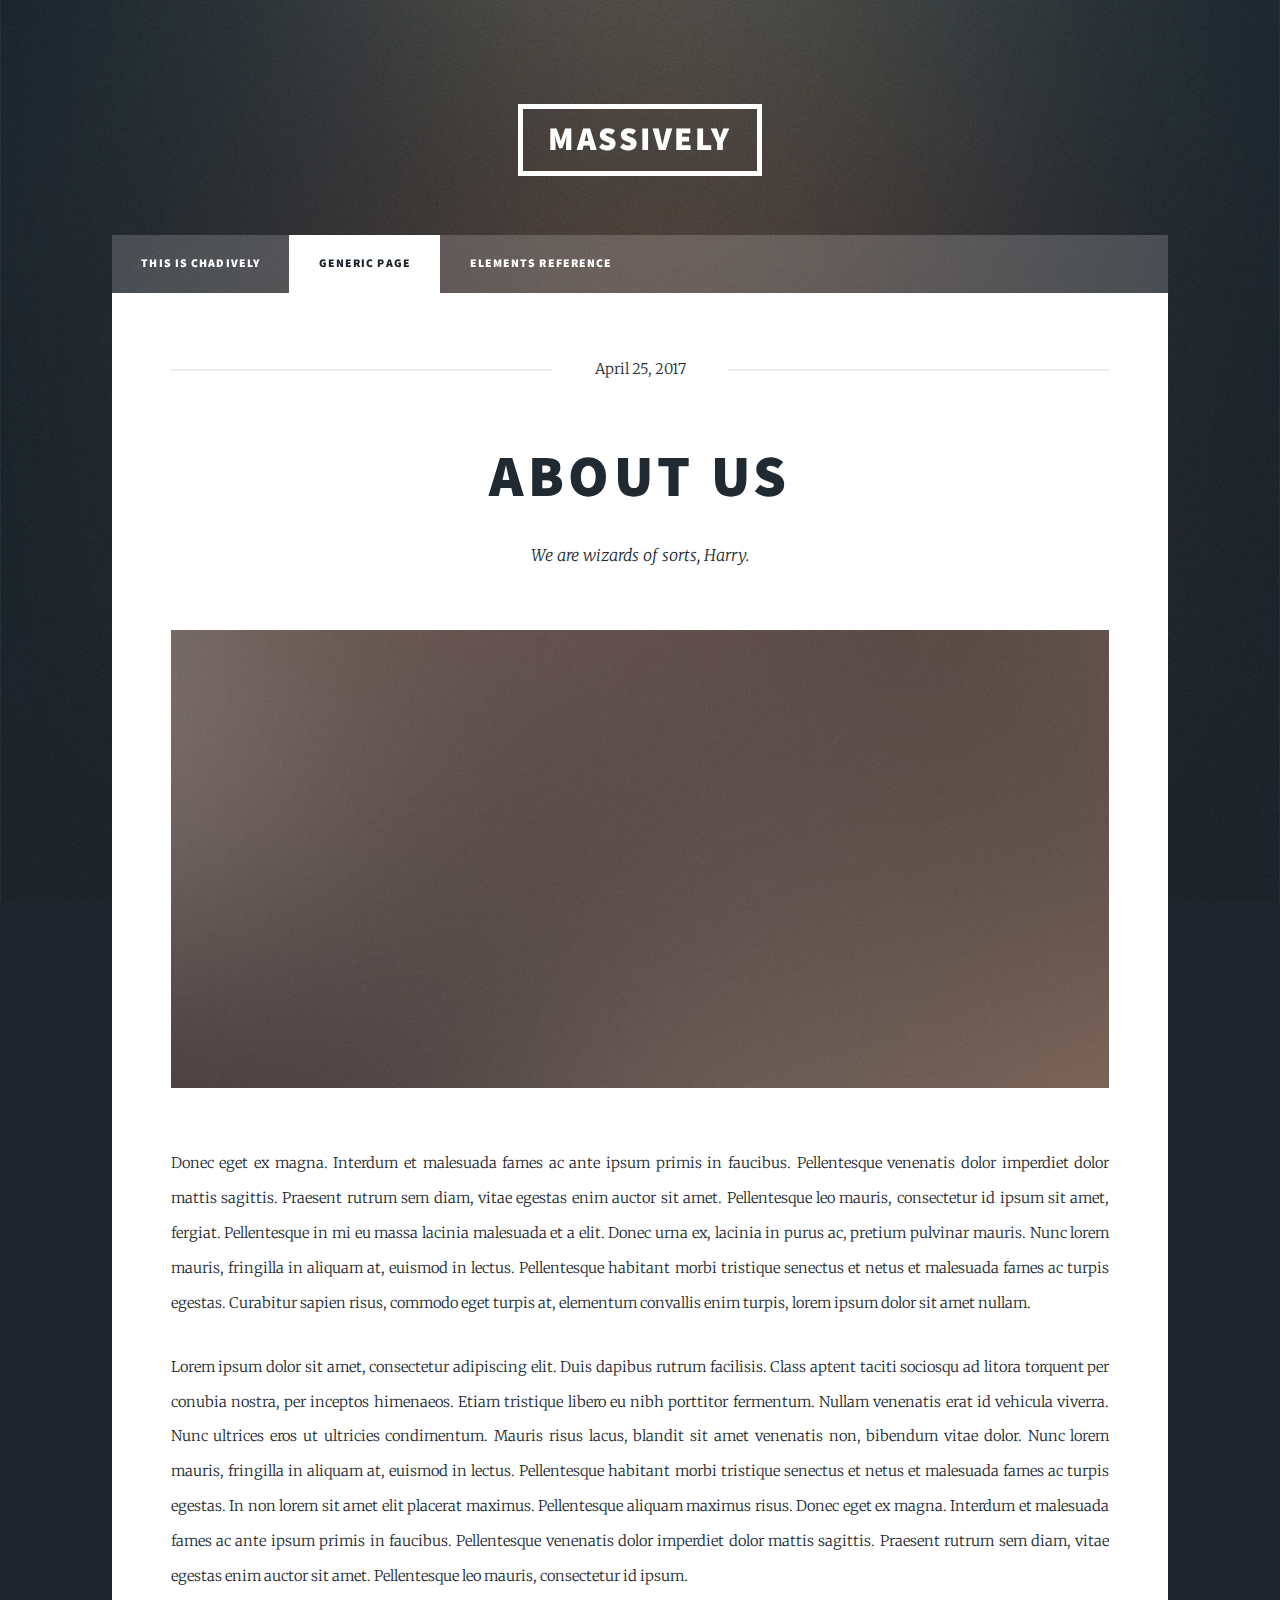
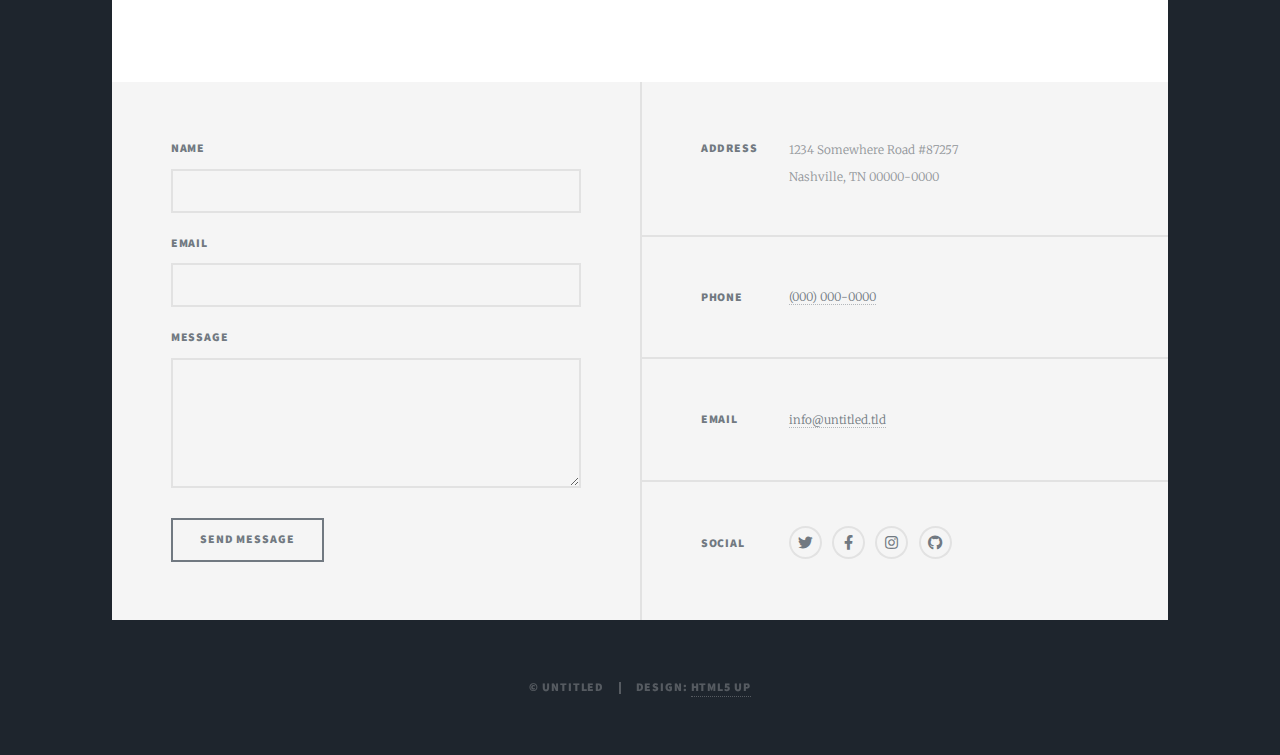
<file: generic.html>
<!DOCTYPE HTML>
<!--
	Massively by HTML5 UP
	html5up.net | @ajlkn
	Free for personal and commercial use under the CCA 3.0 license (html5up.net/license)
-->
<html>
	<head>
		<title>GRAPE SOFTWARE DEVELOPMENT</title>
		<meta charset="utf-8" />
		<meta name="viewport" content="width=device-width, initial-scale=1, user-scalable=no" />
		<link rel="stylesheet" href="assets/css/main.css" />
		<noscript><link rel="stylesheet" href="assets/css/noscript.css" /></noscript>
	</head>
	<body class="is-preload">

		<!-- Wrapper -->
			<div id="wrapper">

				<!-- Header -->
					<header id="header">
						<a href="index.html" class="logo">Massively</a>
					</header>

				<!-- Nav -->
					<nav id="nav">
						<ul class="links">
							<li><a href="index.html">This is Chadively</a></li>
							<li class="active"><a href="generic.html">Generic Page</a></li>
							<li><a href="elements.html">Elements Reference</a></li>
						</ul>
					</nav>

				<!-- Main -->
					<div id="main">

						<!-- Post -->
							<section class="post">
								<header class="major">
									<span class="date">April 25, 2017</span>
									<h1>About Us</h1>
									<p>We are wizards of sorts, Harry.</p>
								</header>
								<div class="image main"><img src="images/pic01.jpg" alt="" /></div>
								<p>Donec eget ex magna. Interdum et malesuada fames ac ante ipsum primis in faucibus. Pellentesque venenatis dolor imperdiet dolor mattis sagittis. Praesent rutrum sem diam, vitae egestas enim auctor sit amet. Pellentesque leo mauris, consectetur id ipsum sit amet, fergiat. Pellentesque in mi eu massa lacinia malesuada et a elit. Donec urna ex, lacinia in purus ac, pretium pulvinar mauris. Nunc lorem mauris, fringilla in aliquam at, euismod in lectus. Pellentesque habitant morbi tristique senectus et netus et malesuada fames ac turpis egestas. Curabitur sapien risus, commodo eget turpis at, elementum convallis enim turpis, lorem ipsum dolor sit amet nullam.</p>
								<p>Lorem ipsum dolor sit amet, consectetur adipiscing elit. Duis dapibus rutrum facilisis. Class aptent taciti sociosqu ad litora torquent per conubia nostra, per inceptos himenaeos. Etiam tristique libero eu nibh porttitor fermentum. Nullam venenatis erat id vehicula viverra. Nunc ultrices eros ut ultricies condimentum. Mauris risus lacus, blandit sit amet venenatis non, bibendum vitae dolor. Nunc lorem mauris, fringilla in aliquam at, euismod in lectus. Pellentesque habitant morbi tristique senectus et netus et malesuada fames ac turpis egestas. In non lorem sit amet elit placerat maximus. Pellentesque aliquam maximus risus. Donec eget ex magna. Interdum et malesuada fames ac ante ipsum primis in faucibus. Pellentesque venenatis dolor imperdiet dolor mattis sagittis. Praesent rutrum sem diam, vitae egestas enim auctor sit amet. Pellentesque leo mauris, consectetur id ipsum.</p>
							</section>

					</div>

				<!-- Footer -->
					<footer id="footer">
						<section>
							<form method="post" action="#">
								<div class="fields">
									<div class="field">
										<label for="name">Name</label>
										<input type="text" name="name" id="name" />
									</div>
									<div class="field">
										<label for="email">Email</label>
										<input type="text" name="email" id="email" />
									</div>
									<div class="field">
										<label for="message">Message</label>
										<textarea name="message" id="message" rows="3"></textarea>
									</div>
								</div>
								<ul class="actions">
									<li><input type="submit" value="Send Message" /></li>
								</ul>
							</form>
						</section>
						<section class="split contact">
							<section class="alt">
								<h3>Address</h3>
								<p>1234 Somewhere Road #87257<br />
								Nashville, TN 00000-0000</p>
							</section>
							<section>
								<h3>Phone</h3>
								<p><a href="#">(000) 000-0000</a></p>
							</section>
							<section>
								<h3>Email</h3>
								<p><a href="#">info@untitled.tld</a></p>
							</section>
							<section>
								<h3>Social</h3>
								<ul class="icons alt">
									<li><a href="#" class="icon brands alt fa-twitter"><span class="label">Twitter</span></a></li>
									<li><a href="#" class="icon brands alt fa-facebook-f"><span class="label">Facebook</span></a></li>
									<li><a href="#" class="icon brands alt fa-instagram"><span class="label">Instagram</span></a></li>
									<li><a href="#" class="icon brands alt fa-github"><span class="label">GitHub</span></a></li>
								</ul>
							</section>
						</section>
					</footer>

				<!-- Copyright -->
					<div id="copyright">
						<ul><li>&copy; Untitled</li><li>Design: <a href="https://html5up.net">HTML5 UP</a></li></ul>
					</div>

			</div>

		<!-- Scripts -->
			<script src="assets/js/jquery.min.js"></script>
			<script src="assets/js/jquery.scrollex.min.js"></script>
			<script src="assets/js/jquery.scrolly.min.js"></script>
			<script src="assets/js/browser.min.js"></script>
			<script src="assets/js/breakpoints.min.js"></script>
			<script src="assets/js/util.js"></script>
			<script src="assets/js/main.js"></script>

	</body>
</html>
</file>
<file: assets/css/main.css>
@import url(fontawesome-all.min.css);
@import url("https://fonts.googleapis.com/css?family=Merriweather:300,700,300italic,700italic|Source+Sans+Pro:900");

/*
	Massively by HTML5 UP
	html5up.net | @ajlkn
	Free for personal and commercial use under the CCA 3.0 license (html5up.net/license)
*/

html, body, div, span, applet, object,
iframe, h1, h2, h3, h4, h5, h6, p, blockquote,
pre, a, abbr, acronym, address, big, cite,
code, del, dfn, em, img, ins, kbd, q, s, samp,
small, strike, strong, sub, sup, tt, var, b,
u, i, center, dl, dt, dd, ol, ul, li, fieldset,
form, label, legend, table, caption, tbody,
tfoot, thead, tr, th, td, article, aside,
canvas, details, embed, figure, figcaption,
footer, header, hgroup, menu, nav, output, ruby,
section, summary, time, mark, audio, video {
	margin: 0;
	padding: 0;
	border: 0;
	font-size: 100%;
	font: inherit;
	vertical-align: baseline;}

article, aside, details, figcaption, figure,
footer, header, hgroup, menu, nav, section {
	display: block;}

body {
	line-height: 1;
}

ol, ul {
	list-style: none;
}

blockquote, q {
	quotes: none;
}

	blockquote:before, blockquote:after, q:before, q:after {
		content: '';
		content: none;
	}

table {
	border-collapse: collapse;
	border-spacing: 0;
}

body {
	-webkit-text-size-adjust: none;
}

mark {
	background-color: transparent;
	color: inherit;
}

input::-moz-focus-inner {
	border: 0;
	padding: 0;
}

input, select, textarea {
	-moz-appearance: none;
	-webkit-appearance: none;
	-ms-appearance: none;
	appearance: none;
}

/* Basic */

	@-ms-viewport {
		width: device-width;
	}

	body {
		-ms-overflow-style: scrollbar;
	}

	@media screen and (max-width: 480px) {

		html, body {
			min-width: 320px;
		}

	}

	html {
		box-sizing: border-box;
	}

	*, *:before, *:after {
		box-sizing: inherit;
	}

	body {
		background-color: #1e252d;
	}

		body.is-preload *, body.is-preload *:before, body.is-preload *:after {
			-moz-animation: none !important;
			-webkit-animation: none !important;
			-ms-animation: none !important;
			animation: none !important;
			-moz-transition: none !important;
			-webkit-transition: none !important;
			-ms-transition: none !important;
			transition: none !important;
		}

/* Type */

	html {
		font-size: 16pt;
	}

		@media screen and (max-width: 1680px) {

			html {
				font-size: 12pt;
			}

		}

		@media screen and (max-width: 1280px) {

			html {
				font-size: 11pt;
			}

		}

		@media screen and (max-width: 360px) {

			html {
				font-size: 10pt;
			}

		}

	body {
		color: #212931;
	}

	body, input, select, textarea {
		font-family: "Merriweather", Georgia, serif;
		font-weight: 300;
		font-size: 1rem;
		line-height: 2.375;
	}

	a {
		-moz-transition: color 0.2s ease-in-out, background-color 0.2s ease-in-out, border-color 0.2s ease-in-out, box-shadow 0.2s ease-in-out;
		-webkit-transition: color 0.2s ease-in-out, background-color 0.2s ease-in-out, border-color 0.2s ease-in-out, box-shadow 0.2s ease-in-out;
		-ms-transition: color 0.2s ease-in-out, background-color 0.2s ease-in-out, border-color 0.2s ease-in-out, box-shadow 0.2s ease-in-out;
		transition: color 0.2s ease-in-out, background-color 0.2s ease-in-out, border-color 0.2s ease-in-out, box-shadow 0.2s ease-in-out;
		border-bottom: dotted 1px;
		text-decoration: none;
	}

		a:hover {
			border-bottom-color: transparent;
		}

	strong, b {
		font-weight: 600;
	}

	em, i {
		font-style: italic;
	}

	p {
		text-align: justify;
		margin: 0 0 2rem 0;
	}

	h1, h2, h3, h4, h5, h6 {
		font-family: "Source Sans Pro", Helvetica, sans-serif;
		font-weight: 900;
		line-height: 1.5;
		letter-spacing: 0.075em;
		text-transform: uppercase;
		margin: 0 0 1rem 0;
	}

		h1 a, h2 a, h3 a, h4 a, h5 a, h6 a {
			border-bottom: 0;
			color: inherit;
			text-decoration: none;
		}

	h1 {
		font-size: 4rem;
		line-height: 1.1;
		margin: 0 0 2rem 0;
	}

	h2 {
		font-size: 1.75rem;
		line-height: 1.3;
		margin: 0 0 1.5rem 0;
	}

	h3 {
		font-size: 1.25rem;
		margin: 0 0 1.5rem 0;
	}

	h4 {
		font-size: 1rem;
	}

	h5 {
		font-size: 0.9rem;
	}

	h6 {
		font-size: 0.8rem;
	}

	sub {
		font-size: 0.8rem;
		position: relative;
		top: 0.5rem;
	}

	sup {
		font-size: 0.8rem;
		position: relative;
		top: -0.5rem;
	}

	blockquote {
		border-left: solid 4px;
		font-style: italic;
		margin: 0 0 2rem 0;
		padding: 0.5rem 0 0.5rem 2rem;
	}

	code {
		border: solid 2px;
		font-family: "Courier New", monospace;
		font-size: 0.9rem;
		margin: 0 0.25rem;
		padding: 0.25rem 0.65rem;
	}

	pre {
		-webkit-overflow-scrolling: touch;
		font-family: "Courier New", monospace;
		font-size: 0.9rem;
		margin: 0 0 2rem 0;
	}

		pre code {
			display: block;
			line-height: 1.75;
			padding: 1rem 1.5rem;
			overflow-x: auto;
		}

	hr {
		border: 0;
		border-bottom: solid 2px;
		margin: 3rem 0;
	}

		hr.major {
			margin: 5rem 0;
		}

	.align-left {
		text-align: left;
	}

	.align-center {
		text-align: center;
	}

	.align-right {
		text-align: right;
	}

	input, select, textarea {
		color: #212931;
	}

	a {
		color: #212931;
		border-bottom-color: rgba(33, 41, 49, 0.5);
	}

		a:hover {
			border-bottom-color: transparent;
			color: #18bfef !important;
		}

	strong, b {
		color: #212931;
	}

	h1, h2, h3, h4, h5, h6 {
		color: #212931;
	}

	blockquote {
		border-left-color: #eeeeee;
	}

	code {
		background: rgba(220, 220, 220, 0.25);
		border-color: #eeeeee;
	}

	hr {
		border-bottom-color: #eeeeee;
	}

/* Row */

	.row {
		display: flex;
		flex-wrap: wrap;
		box-sizing: border-box;
		align-items: stretch;
	}

		.row > * {
			box-sizing: border-box;
		}

		.row.gtr-uniform > * > :last-child {
			margin-bottom: 0;
		}

		.row.aln-left {
			justify-content: flex-start;
		}

		.row.aln-center {
			justify-content: center;
		}

		.row.aln-right {
			justify-content: flex-end;
		}

		.row.aln-top {
			align-items: flex-start;
		}

		.row.aln-middle {
			align-items: center;
		}

		.row.aln-bottom {
			align-items: flex-end;
		}

		.row > .imp {
			order: -1;
		}

		.row > .col-1 {
			width: 8.33333%;
		}

		.row > .off-1 {
			margin-left: 8.33333%;
		}

		.row > .col-2 {
			width: 16.66667%;
		}

		.row > .off-2 {
			margin-left: 16.66667%;
		}

		.row > .col-3 {
			width: 25%;
		}

		.row > .off-3 {
			margin-left: 25%;
		}

		.row > .col-4 {
			width: 33.33333%;
		}

		.row > .off-4 {
			margin-left: 33.33333%;
		}

		.row > .col-5 {
			width: 41.66667%;
		}

		.row > .off-5 {
			margin-left: 41.66667%;
		}

		.row > .col-6 {
			width: 50%;
		}

		.row > .off-6 {
			margin-left: 50%;
		}

		.row > .col-7 {
			width: 58.33333%;
		}

		.row > .off-7 {
			margin-left: 58.33333%;
		}

		.row > .col-8 {
			width: 66.66667%;
		}

		.row > .off-8 {
			margin-left: 66.66667%;
		}

		.row > .col-9 {
			width: 75%;
		}

		.row > .off-9 {
			margin-left: 75%;
		}

		.row > .col-10 {
			width: 83.33333%;
		}

		.row > .off-10 {
			margin-left: 83.33333%;
		}

		.row > .col-11 {
			width: 91.66667%;
		}

		.row > .off-11 {
			margin-left: 91.66667%;
		}

		.row > .col-12 {
			width: 100%;
		}

		.row > .off-12 {
			margin-left: 100%;
		}

		.row.gtr-0 {
			margin-top: 0;
			margin-left: 0rem;
		}

			.row.gtr-0 > * {
				padding: 0 0 0 0rem;
			}

			.row.gtr-0.gtr-uniform {
				margin-top: 0rem;
			}

				.row.gtr-0.gtr-uniform > * {
					padding-top: 0rem;
				}

		.row.gtr-25 {
			margin-top: 0;
			margin-left: -0.375rem;
		}

			.row.gtr-25 > * {
				padding: 0 0 0 0.375rem;
			}

			.row.gtr-25.gtr-uniform {
				margin-top: -0.375rem;
			}

				.row.gtr-25.gtr-uniform > * {
					padding-top: 0.375rem;
				}

		.row.gtr-50 {
			margin-top: 0;
			margin-left: -0.75rem;
		}

			.row.gtr-50 > * {
				padding: 0 0 0 0.75rem;
			}

			.row.gtr-50.gtr-uniform {
				margin-top: -0.75rem;
			}

				.row.gtr-50.gtr-uniform > * {
					padding-top: 0.75rem;
				}

		.row {
			margin-top: 0;
			margin-left: -1.5rem;
		}

			.row > * {
				padding: 0 0 0 1.5rem;
			}

			.row.gtr-uniform {
				margin-top: -1.5rem;
			}

				.row.gtr-uniform > * {
					padding-top: 1.5rem;
				}

		.row.gtr-150 {
			margin-top: 0;
			margin-left: -2.25rem;
		}

			.row.gtr-150 > * {
				padding: 0 0 0 2.25rem;
			}

			.row.gtr-150.gtr-uniform {
				margin-top: -2.25rem;
			}

				.row.gtr-150.gtr-uniform > * {
					padding-top: 2.25rem;
				}

		.row.gtr-200 {
			margin-top: 0;
			margin-left: -3rem;
		}

			.row.gtr-200 > * {
				padding: 0 0 0 3rem;
			}

			.row.gtr-200.gtr-uniform {
				margin-top: -3rem;
			}

				.row.gtr-200.gtr-uniform > * {
					padding-top: 3rem;
				}

		@media screen and (max-width: 1680px) {

			.row {
				display: flex;
				flex-wrap: wrap;
				box-sizing: border-box;
				align-items: stretch;
			}

				.row > * {
					box-sizing: border-box;
				}

				.row.gtr-uniform > * > :last-child {
					margin-bottom: 0;
				}

				.row.aln-left {
					justify-content: flex-start;
				}

				.row.aln-center {
					justify-content: center;
				}

				.row.aln-right {
					justify-content: flex-end;
				}

				.row.aln-top {
					align-items: flex-start;
				}

				.row.aln-middle {
					align-items: center;
				}

				.row.aln-bottom {
					align-items: flex-end;
				}

				.row > .imp-xlarge {
					order: -1;
				}

				.row > .col-1-xlarge {
					width: 8.33333%;
				}

				.row > .off-1-xlarge {
					margin-left: 8.33333%;
				}

				.row > .col-2-xlarge {
					width: 16.66667%;
				}

				.row > .off-2-xlarge {
					margin-left: 16.66667%;
				}

				.row > .col-3-xlarge {
					width: 25%;
				}

				.row > .off-3-xlarge {
					margin-left: 25%;
				}

				.row > .col-4-xlarge {
					width: 33.33333%;
				}

				.row > .off-4-xlarge {
					margin-left: 33.33333%;
				}

				.row > .col-5-xlarge {
					width: 41.66667%;
				}

				.row > .off-5-xlarge {
					margin-left: 41.66667%;
				}

				.row > .col-6-xlarge {
					width: 50%;
				}

				.row > .off-6-xlarge {
					margin-left: 50%;
				}

				.row > .col-7-xlarge {
					width: 58.33333%;
				}

				.row > .off-7-xlarge {
					margin-left: 58.33333%;
				}

				.row > .col-8-xlarge {
					width: 66.66667%;
				}

				.row > .off-8-xlarge {
					margin-left: 66.66667%;
				}

				.row > .col-9-xlarge {
					width: 75%;
				}

				.row > .off-9-xlarge {
					margin-left: 75%;
				}

				.row > .col-10-xlarge {
					width: 83.33333%;
				}

				.row > .off-10-xlarge {
					margin-left: 83.33333%;
				}

				.row > .col-11-xlarge {
					width: 91.66667%;
				}

				.row > .off-11-xlarge {
					margin-left: 91.66667%;
				}

				.row > .col-12-xlarge {
					width: 100%;
				}

				.row > .off-12-xlarge {
					margin-left: 100%;
				}

				.row.gtr-0 {
					margin-top: 0;
					margin-left: 0rem;
				}

					.row.gtr-0 > * {
						padding: 0 0 0 0rem;
					}

					.row.gtr-0.gtr-uniform {
						margin-top: 0rem;
					}

						.row.gtr-0.gtr-uniform > * {
							padding-top: 0rem;
						}

				.row.gtr-25 {
					margin-top: 0;
					margin-left: -0.375rem;
				}

					.row.gtr-25 > * {
						padding: 0 0 0 0.375rem;
					}

					.row.gtr-25.gtr-uniform {
						margin-top: -0.375rem;
					}

						.row.gtr-25.gtr-uniform > * {
							padding-top: 0.375rem;
						}

				.row.gtr-50 {
					margin-top: 0;
					margin-left: -0.75rem;
				}

					.row.gtr-50 > * {
						padding: 0 0 0 0.75rem;
					}

					.row.gtr-50.gtr-uniform {
						margin-top: -0.75rem;
					}

						.row.gtr-50.gtr-uniform > * {
							padding-top: 0.75rem;
						}

				.row {
					margin-top: 0;
					margin-left: -1.5rem;
				}

					.row > * {
						padding: 0 0 0 1.5rem;
					}

					.row.gtr-uniform {
						margin-top: -1.5rem;
					}

						.row.gtr-uniform > * {
							padding-top: 1.5rem;
						}

				.row.gtr-150 {
					margin-top: 0;
					margin-left: -2.25rem;
				}

					.row.gtr-150 > * {
						padding: 0 0 0 2.25rem;
					}

					.row.gtr-150.gtr-uniform {
						margin-top: -2.25rem;
					}

						.row.gtr-150.gtr-uniform > * {
							padding-top: 2.25rem;
						}

				.row.gtr-200 {
					margin-top: 0;
					margin-left: -3rem;
				}

					.row.gtr-200 > * {
						padding: 0 0 0 3rem;
					}

					.row.gtr-200.gtr-uniform {
						margin-top: -3rem;
					}

						.row.gtr-200.gtr-uniform > * {
							padding-top: 3rem;
						}

		}

		@media screen and (max-width: 1280px) {

			.row {
				display: flex;
				flex-wrap: wrap;
				box-sizing: border-box;
				align-items: stretch;
			}

				.row > * {
					box-sizing: border-box;
				}

				.row.gtr-uniform > * > :last-child {
					margin-bottom: 0;
				}

				.row.aln-left {
					justify-content: flex-start;
				}

				.row.aln-center {
					justify-content: center;
				}

				.row.aln-right {
					justify-content: flex-end;
				}

				.row.aln-top {
					align-items: flex-start;
				}

				.row.aln-middle {
					align-items: center;
				}

				.row.aln-bottom {
					align-items: flex-end;
				}

				.row > .imp-large {
					order: -1;
				}

				.row > .col-1-large {
					width: 8.33333%;
				}

				.row > .off-1-large {
					margin-left: 8.33333%;
				}

				.row > .col-2-large {
					width: 16.66667%;
				}

				.row > .off-2-large {
					margin-left: 16.66667%;
				}

				.row > .col-3-large {
					width: 25%;
				}

				.row > .off-3-large {
					margin-left: 25%;
				}

				.row > .col-4-large {
					width: 33.33333%;
				}

				.row > .off-4-large {
					margin-left: 33.33333%;
				}

				.row > .col-5-large {
					width: 41.66667%;
				}

				.row > .off-5-large {
					margin-left: 41.66667%;
				}

				.row > .col-6-large {
					width: 50%;
				}

				.row > .off-6-large {
					margin-left: 50%;
				}

				.row > .col-7-large {
					width: 58.33333%;
				}

				.row > .off-7-large {
					margin-left: 58.33333%;
				}

				.row > .col-8-large {
					width: 66.66667%;
				}

				.row > .off-8-large {
					margin-left: 66.66667%;
				}

				.row > .col-9-large {
					width: 75%;
				}

				.row > .off-9-large {
					margin-left: 75%;
				}

				.row > .col-10-large {
					width: 83.33333%;
				}

				.row > .off-10-large {
					margin-left: 83.33333%;
				}

				.row > .col-11-large {
					width: 91.66667%;
				}

				.row > .off-11-large {
					margin-left: 91.66667%;
				}

				.row > .col-12-large {
					width: 100%;
				}

				.row > .off-12-large {
					margin-left: 100%;
				}

				.row.gtr-0 {
					margin-top: 0;
					margin-left: 0rem;
				}

					.row.gtr-0 > * {
						padding: 0 0 0 0rem;
					}

					.row.gtr-0.gtr-uniform {
						margin-top: 0rem;
					}

						.row.gtr-0.gtr-uniform > * {
							padding-top: 0rem;
						}

				.row.gtr-25 {
					margin-top: 0;
					margin-left: -0.375rem;
				}

					.row.gtr-25 > * {
						padding: 0 0 0 0.375rem;
					}

					.row.gtr-25.gtr-uniform {
						margin-top: -0.375rem;
					}

						.row.gtr-25.gtr-uniform > * {
							padding-top: 0.375rem;
						}

				.row.gtr-50 {
					margin-top: 0;
					margin-left: -0.75rem;
				}

					.row.gtr-50 > * {
						padding: 0 0 0 0.75rem;
					}

					.row.gtr-50.gtr-uniform {
						margin-top: -0.75rem;
					}

						.row.gtr-50.gtr-uniform > * {
							padding-top: 0.75rem;
						}

				.row {
					margin-top: 0;
					margin-left: -1.5rem;
				}

					.row > * {
						padding: 0 0 0 1.5rem;
					}

					.row.gtr-uniform {
						margin-top: -1.5rem;
					}

						.row.gtr-uniform > * {
							padding-top: 1.5rem;
						}

				.row.gtr-150 {
					margin-top: 0;
					margin-left: -2.25rem;
				}

					.row.gtr-150 > * {
						padding: 0 0 0 2.25rem;
					}

					.row.gtr-150.gtr-uniform {
						margin-top: -2.25rem;
					}

						.row.gtr-150.gtr-uniform > * {
							padding-top: 2.25rem;
						}

				.row.gtr-200 {
					margin-top: 0;
					margin-left: -3rem;
				}

					.row.gtr-200 > * {
						padding: 0 0 0 3rem;
					}

					.row.gtr-200.gtr-uniform {
						margin-top: -3rem;
					}

						.row.gtr-200.gtr-uniform > * {
							padding-top: 3rem;
						}

		}

		@media screen and (max-width: 980px) {

			.row {
				display: flex;
				flex-wrap: wrap;
				box-sizing: border-box;
				align-items: stretch;
			}

				.row > * {
					box-sizing: border-box;
				}

				.row.gtr-uniform > * > :last-child {
					margin-bottom: 0;
				}

				.row.aln-left {
					justify-content: flex-start;
				}

				.row.aln-center {
					justify-content: center;
				}

				.row.aln-right {
					justify-content: flex-end;
				}

				.row.aln-top {
					align-items: flex-start;
				}

				.row.aln-middle {
					align-items: center;
				}

				.row.aln-bottom {
					align-items: flex-end;
				}

				.row > .imp-medium {
					order: -1;
				}

				.row > .col-1-medium {
					width: 8.33333%;
				}

				.row > .off-1-medium {
					margin-left: 8.33333%;
				}

				.row > .col-2-medium {
					width: 16.66667%;
				}

				.row > .off-2-medium {
					margin-left: 16.66667%;
				}

				.row > .col-3-medium {
					width: 25%;
				}

				.row > .off-3-medium {
					margin-left: 25%;
				}

				.row > .col-4-medium {
					width: 33.33333%;
				}

				.row > .off-4-medium {
					margin-left: 33.33333%;
				}

				.row > .col-5-medium {
					width: 41.66667%;
				}

				.row > .off-5-medium {
					margin-left: 41.66667%;
				}

				.row > .col-6-medium {
					width: 50%;
				}

				.row > .off-6-medium {
					margin-left: 50%;
				}

				.row > .col-7-medium {
					width: 58.33333%;
				}

				.row > .off-7-medium {
					margin-left: 58.33333%;
				}

				.row > .col-8-medium {
					width: 66.66667%;
				}

				.row > .off-8-medium {
					margin-left: 66.66667%;
				}

				.row > .col-9-medium {
					width: 75%;
				}

				.row > .off-9-medium {
					margin-left: 75%;
				}

				.row > .col-10-medium {
					width: 83.33333%;
				}

				.row > .off-10-medium {
					margin-left: 83.33333%;
				}

				.row > .col-11-medium {
					width: 91.66667%;
				}

				.row > .off-11-medium {
					margin-left: 91.66667%;
				}

				.row > .col-12-medium {
					width: 100%;
				}

				.row > .off-12-medium {
					margin-left: 100%;
				}

				.row.gtr-0 {
					margin-top: 0;
					margin-left: 0rem;
				}

					.row.gtr-0 > * {
						padding: 0 0 0 0rem;
					}

					.row.gtr-0.gtr-uniform {
						margin-top: 0rem;
					}

						.row.gtr-0.gtr-uniform > * {
							padding-top: 0rem;
						}

				.row.gtr-25 {
					margin-top: 0;
					margin-left: -0.375rem;
				}

					.row.gtr-25 > * {
						padding: 0 0 0 0.375rem;
					}

					.row.gtr-25.gtr-uniform {
						margin-top: -0.375rem;
					}

						.row.gtr-25.gtr-uniform > * {
							padding-top: 0.375rem;
						}

				.row.gtr-50 {
					margin-top: 0;
					margin-left: -0.75rem;
				}

					.row.gtr-50 > * {
						padding: 0 0 0 0.75rem;
					}

					.row.gtr-50.gtr-uniform {
						margin-top: -0.75rem;
					}

						.row.gtr-50.gtr-uniform > * {
							padding-top: 0.75rem;
						}

				.row {
					margin-top: 0;
					margin-left: -1.5rem;
				}

					.row > * {
						padding: 0 0 0 1.5rem;
					}

					.row.gtr-uniform {
						margin-top: -1.5rem;
					}

						.row.gtr-uniform > * {
							padding-top: 1.5rem;
						}

				.row.gtr-150 {
					margin-top: 0;
					margin-left: -2.25rem;
				}

					.row.gtr-150 > * {
						padding: 0 0 0 2.25rem;
					}

					.row.gtr-150.gtr-uniform {
						margin-top: -2.25rem;
					}

						.row.gtr-150.gtr-uniform > * {
							padding-top: 2.25rem;
						}

				.row.gtr-200 {
					margin-top: 0;
					margin-left: -3rem;
				}

					.row.gtr-200 > * {
						padding: 0 0 0 3rem;
					}

					.row.gtr-200.gtr-uniform {
						margin-top: -3rem;
					}

						.row.gtr-200.gtr-uniform > * {
							padding-top: 3rem;
						}

		}

		@media screen and (max-width: 736px) {

			.row {
				display: flex;
				flex-wrap: wrap;
				box-sizing: border-box;
				align-items: stretch;
			}

				.row > * {
					box-sizing: border-box;
				}

				.row.gtr-uniform > * > :last-child {
					margin-bottom: 0;
				}

				.row.aln-left {
					justify-content: flex-start;
				}

				.row.aln-center {
					justify-content: center;
				}

				.row.aln-right {
					justify-content: flex-end;
				}

				.row.aln-top {
					align-items: flex-start;
				}

				.row.aln-middle {
					align-items: center;
				}

				.row.aln-bottom {
					align-items: flex-end;
				}

				.row > .imp-small {
					order: -1;
				}

				.row > .col-1-small {
					width: 8.33333%;
				}

				.row > .off-1-small {
					margin-left: 8.33333%;
				}

				.row > .col-2-small {
					width: 16.66667%;
				}

				.row > .off-2-small {
					margin-left: 16.66667%;
				}

				.row > .col-3-small {
					width: 25%;
				}

				.row > .off-3-small {
					margin-left: 25%;
				}

				.row > .col-4-small {
					width: 33.33333%;
				}

				.row > .off-4-small {
					margin-left: 33.33333%;
				}

				.row > .col-5-small {
					width: 41.66667%;
				}

				.row > .off-5-small {
					margin-left: 41.66667%;
				}

				.row > .col-6-small {
					width: 50%;
				}

				.row > .off-6-small {
					margin-left: 50%;
				}

				.row > .col-7-small {
					width: 58.33333%;
				}

				.row > .off-7-small {
					margin-left: 58.33333%;
				}

				.row > .col-8-small {
					width: 66.66667%;
				}

				.row > .off-8-small {
					margin-left: 66.66667%;
				}

				.row > .col-9-small {
					width: 75%;
				}

				.row > .off-9-small {
					margin-left: 75%;
				}

				.row > .col-10-small {
					width: 83.33333%;
				}

				.row > .off-10-small {
					margin-left: 83.33333%;
				}

				.row > .col-11-small {
					width: 91.66667%;
				}

				.row > .off-11-small {
					margin-left: 91.66667%;
				}

				.row > .col-12-small {
					width: 100%;
				}

				.row > .off-12-small {
					margin-left: 100%;
				}

				.row.gtr-0 {
					margin-top: 0;
					margin-left: 0rem;
				}

					.row.gtr-0 > * {
						padding: 0 0 0 0rem;
					}

					.row.gtr-0.gtr-uniform {
						margin-top: 0rem;
					}

						.row.gtr-0.gtr-uniform > * {
							padding-top: 0rem;
						}

				.row.gtr-25 {
					margin-top: 0;
					margin-left: -0.375rem;
				}

					.row.gtr-25 > * {
						padding: 0 0 0 0.375rem;
					}

					.row.gtr-25.gtr-uniform {
						margin-top: -0.375rem;
					}

						.row.gtr-25.gtr-uniform > * {
							padding-top: 0.375rem;
						}

				.row.gtr-50 {
					margin-top: 0;
					margin-left: -0.75rem;
				}

					.row.gtr-50 > * {
						padding: 0 0 0 0.75rem;
					}

					.row.gtr-50.gtr-uniform {
						margin-top: -0.75rem;
					}

						.row.gtr-50.gtr-uniform > * {
							padding-top: 0.75rem;
						}

				.row {
					margin-top: 0;
					margin-left: -1.5rem;
				}

					.row > * {
						padding: 0 0 0 1.5rem;
					}

					.row.gtr-uniform {
						margin-top: -1.5rem;
					}

						.row.gtr-uniform > * {
							padding-top: 1.5rem;
						}

				.row.gtr-150 {
					margin-top: 0;
					margin-left: -2.25rem;
				}

					.row.gtr-150 > * {
						padding: 0 0 0 2.25rem;
					}

					.row.gtr-150.gtr-uniform {
						margin-top: -2.25rem;
					}

						.row.gtr-150.gtr-uniform > * {
							padding-top: 2.25rem;
						}

				.row.gtr-200 {
					margin-top: 0;
					margin-left: -3rem;
				}

					.row.gtr-200 > * {
						padding: 0 0 0 3rem;
					}

					.row.gtr-200.gtr-uniform {
						margin-top: -3rem;
					}

						.row.gtr-200.gtr-uniform > * {
							padding-top: 3rem;
						}

		}

		@media screen and (max-width: 480px) {

			.row {
				display: flex;
				flex-wrap: wrap;
				box-sizing: border-box;
				align-items: stretch;
			}

				.row > * {
					box-sizing: border-box;
				}

				.row.gtr-uniform > * > :last-child {
					margin-bottom: 0;
				}

				.row.aln-left {
					justify-content: flex-start;
				}

				.row.aln-center {
					justify-content: center;
				}

				.row.aln-right {
					justify-content: flex-end;
				}

				.row.aln-top {
					align-items: flex-start;
				}

				.row.aln-middle {
					align-items: center;
				}

				.row.aln-bottom {
					align-items: flex-end;
				}

				.row > .imp-xsmall {
					order: -1;
				}

				.row > .col-1-xsmall {
					width: 8.33333%;
				}

				.row > .off-1-xsmall {
					margin-left: 8.33333%;
				}

				.row > .col-2-xsmall {
					width: 16.66667%;
				}

				.row > .off-2-xsmall {
					margin-left: 16.66667%;
				}

				.row > .col-3-xsmall {
					width: 25%;
				}

				.row > .off-3-xsmall {
					margin-left: 25%;
				}

				.row > .col-4-xsmall {
					width: 33.33333%;
				}

				.row > .off-4-xsmall {
					margin-left: 33.33333%;
				}

				.row > .col-5-xsmall {
					width: 41.66667%;
				}

				.row > .off-5-xsmall {
					margin-left: 41.66667%;
				}

				.row > .col-6-xsmall {
					width: 50%;
				}

				.row > .off-6-xsmall {
					margin-left: 50%;
				}

				.row > .col-7-xsmall {
					width: 58.33333%;
				}

				.row > .off-7-xsmall {
					margin-left: 58.33333%;
				}

				.row > .col-8-xsmall {
					width: 66.66667%;
				}

				.row > .off-8-xsmall {
					margin-left: 66.66667%;
				}

				.row > .col-9-xsmall {
					width: 75%;
				}

				.row > .off-9-xsmall {
					margin-left: 75%;
				}

				.row > .col-10-xsmall {
					width: 83.33333%;
				}

				.row > .off-10-xsmall {
					margin-left: 83.33333%;
				}

				.row > .col-11-xsmall {
					width: 91.66667%;
				}

				.row > .off-11-xsmall {
					margin-left: 91.66667%;
				}

				.row > .col-12-xsmall {
					width: 100%;
				}

				.row > .off-12-xsmall {
					margin-left: 100%;
				}

				.row.gtr-0 {
					margin-top: 0;
					margin-left: 0rem;
				}

					.row.gtr-0 > * {
						padding: 0 0 0 0rem;
					}

					.row.gtr-0.gtr-uniform {
						margin-top: 0rem;
					}

						.row.gtr-0.gtr-uniform > * {
							padding-top: 0rem;
						}

				.row.gtr-25 {
					margin-top: 0;
					margin-left: -0.375rem;
				}

					.row.gtr-25 > * {
						padding: 0 0 0 0.375rem;
					}

					.row.gtr-25.gtr-uniform {
						margin-top: -0.375rem;
					}

						.row.gtr-25.gtr-uniform > * {
							padding-top: 0.375rem;
						}

				.row.gtr-50 {
					margin-top: 0;
					margin-left: -0.75rem;
				}

					.row.gtr-50 > * {
						padding: 0 0 0 0.75rem;
					}

					.row.gtr-50.gtr-uniform {
						margin-top: -0.75rem;
					}

						.row.gtr-50.gtr-uniform > * {
							padding-top: 0.75rem;
						}

				.row {
					margin-top: 0;
					margin-left: -1.5rem;
				}

					.row > * {
						padding: 0 0 0 1.5rem;
					}

					.row.gtr-uniform {
						margin-top: -1.5rem;
					}

						.row.gtr-uniform > * {
							padding-top: 1.5rem;
						}

				.row.gtr-150 {
					margin-top: 0;
					margin-left: -2.25rem;
				}

					.row.gtr-150 > * {
						padding: 0 0 0 2.25rem;
					}

					.row.gtr-150.gtr-uniform {
						margin-top: -2.25rem;
					}

						.row.gtr-150.gtr-uniform > * {
							padding-top: 2.25rem;
						}

				.row.gtr-200 {
					margin-top: 0;
					margin-left: -3rem;
				}

					.row.gtr-200 > * {
						padding: 0 0 0 3rem;
					}

					.row.gtr-200.gtr-uniform {
						margin-top: -3rem;
					}

						.row.gtr-200.gtr-uniform > * {
							padding-top: 3rem;
						}

		}

		@media screen and (max-width: 360px) {

			.row {
				display: flex;
				flex-wrap: wrap;
				box-sizing: border-box;
				align-items: stretch;
			}

				.row > * {
					box-sizing: border-box;
				}

				.row.gtr-uniform > * > :last-child {
					margin-bottom: 0;
				}

				.row.aln-left {
					justify-content: flex-start;
				}

				.row.aln-center {
					justify-content: center;
				}

				.row.aln-right {
					justify-content: flex-end;
				}

				.row.aln-top {
					align-items: flex-start;
				}

				.row.aln-middle {
					align-items: center;
				}

				.row.aln-bottom {
					align-items: flex-end;
				}

				.row > .imp-xxsmall {
					order: -1;
				}

				.row > .col-1-xxsmall {
					width: 8.33333%;
				}

				.row > .off-1-xxsmall {
					margin-left: 8.33333%;
				}

				.row > .col-2-xxsmall {
					width: 16.66667%;
				}

				.row > .off-2-xxsmall {
					margin-left: 16.66667%;
				}

				.row > .col-3-xxsmall {
					width: 25%;
				}

				.row > .off-3-xxsmall {
					margin-left: 25%;
				}

				.row > .col-4-xxsmall {
					width: 33.33333%;
				}

				.row > .off-4-xxsmall {
					margin-left: 33.33333%;
				}

				.row > .col-5-xxsmall {
					width: 41.66667%;
				}

				.row > .off-5-xxsmall {
					margin-left: 41.66667%;
				}

				.row > .col-6-xxsmall {
					width: 50%;
				}

				.row > .off-6-xxsmall {
					margin-left: 50%;
				}

				.row > .col-7-xxsmall {
					width: 58.33333%;
				}

				.row > .off-7-xxsmall {
					margin-left: 58.33333%;
				}

				.row > .col-8-xxsmall {
					width: 66.66667%;
				}

				.row > .off-8-xxsmall {
					margin-left: 66.66667%;
				}

				.row > .col-9-xxsmall {
					width: 75%;
				}

				.row > .off-9-xxsmall {
					margin-left: 75%;
				}

				.row > .col-10-xxsmall {
					width: 83.33333%;
				}

				.row > .off-10-xxsmall {
					margin-left: 83.33333%;
				}

				.row > .col-11-xxsmall {
					width: 91.66667%;
				}

				.row > .off-11-xxsmall {
					margin-left: 91.66667%;
				}

				.row > .col-12-xxsmall {
					width: 100%;
				}

				.row > .off-12-xxsmall {
					margin-left: 100%;
				}

				.row.gtr-0 {
					margin-top: 0;
					margin-left: 0rem;
				}

					.row.gtr-0 > * {
						padding: 0 0 0 0rem;
					}

					.row.gtr-0.gtr-uniform {
						margin-top: 0rem;
					}

						.row.gtr-0.gtr-uniform > * {
							padding-top: 0rem;
						}

				.row.gtr-25 {
					margin-top: 0;
					margin-left: -0.375rem;
				}

					.row.gtr-25 > * {
						padding: 0 0 0 0.375rem;
					}

					.row.gtr-25.gtr-uniform {
						margin-top: -0.375rem;
					}

						.row.gtr-25.gtr-uniform > * {
							padding-top: 0.375rem;
						}

				.row.gtr-50 {
					margin-top: 0;
					margin-left: -0.75rem;
				}

					.row.gtr-50 > * {
						padding: 0 0 0 0.75rem;
					}

					.row.gtr-50.gtr-uniform {
						margin-top: -0.75rem;
					}

						.row.gtr-50.gtr-uniform > * {
							padding-top: 0.75rem;
						}

				.row {
					margin-top: 0;
					margin-left: -1.5rem;
				}

					.row > * {
						padding: 0 0 0 1.5rem;
					}

					.row.gtr-uniform {
						margin-top: -1.5rem;
					}

						.row.gtr-uniform > * {
							padding-top: 1.5rem;
						}

				.row.gtr-150 {
					margin-top: 0;
					margin-left: -2.25rem;
				}

					.row.gtr-150 > * {
						padding: 0 0 0 2.25rem;
					}

					.row.gtr-150.gtr-uniform {
						margin-top: -2.25rem;
					}

						.row.gtr-150.gtr-uniform > * {
							padding-top: 2.25rem;
						}

				.row.gtr-200 {
					margin-top: 0;
					margin-left: -3rem;
				}

					.row.gtr-200 > * {
						padding: 0 0 0 3rem;
					}

					.row.gtr-200.gtr-uniform {
						margin-top: -3rem;
					}

						.row.gtr-200.gtr-uniform > * {
							padding-top: 3rem;
						}

		}

/* Box */

	.box {
		border: solid 2px;
		margin-bottom: 2rem;
		padding: 1.5rem;
	}

		.box > :last-child,
		.box > :last-child > :last-child,
		.box > :last-child > :last-child > :last-child {
			margin-bottom: 0;
		}

		.box.alt {
			border: 0;
			border-radius: 0;
			padding: 0;
		}

	.box {
		border-color: #eeeeee;
	}

/* Button */

	input[type="submit"],
	input[type="reset"],
	input[type="button"],
	button,
	.button {
		-moz-appearance: none;
		-webkit-appearance: none;
		-ms-appearance: none;
		appearance: none;
		-moz-transition: background-color 0.2s ease-in-out, box-shadow 0.2s ease-in-out, color 0.2s ease-in-out;
		-webkit-transition: background-color 0.2s ease-in-out, box-shadow 0.2s ease-in-out, color 0.2s ease-in-out;
		-ms-transition: background-color 0.2s ease-in-out, box-shadow 0.2s ease-in-out, color 0.2s ease-in-out;
		transition: background-color 0.2s ease-in-out, box-shadow 0.2s ease-in-out, color 0.2s ease-in-out;
		border: 0;
		border-radius: 0;
		cursor: pointer;
		display: inline-block;
		font-family: "Source Sans Pro", Helvetica, sans-serif;
		font-size: 0.8rem;
		font-weight: 900;
		letter-spacing: 0.075em;
		height: 3rem;
		line-height: 3rem;
		padding: 0 2rem;
		text-align: center;
		text-decoration: none;
		text-transform: uppercase;
		white-space: nowrap;
	}

		input[type="submit"].icon:before,
		input[type="reset"].icon:before,
		input[type="button"].icon:before,
		button.icon:before,
		.button.icon:before {
			margin-right: 0.5rem;
		}

		input[type="submit"].icon.solo,
		input[type="reset"].icon.solo,
		input[type="button"].icon.solo,
		button.icon.solo,
		.button.icon.solo {
			position: relative;
			width: 4rem;
			height: 4rem;
			line-height: 4rem;
			border-radius: 4rem;
			text-indent: 4rem;
			overflow: hidden;
			padding: 0;
			white-space: nowrap;
		}

			input[type="submit"].icon.solo:before,
			input[type="reset"].icon.solo:before,
			input[type="button"].icon.solo:before,
			button.icon.solo:before,
			.button.icon.solo:before {
				position: absolute;
				display: block;
				top: 0;
				left: 0;
				width: inherit;
				height: inherit;
				line-height: inherit;
				font-size: 1.25rem;
				margin-right: 0;
				text-align: center;
				text-indent: 0;
			}

		input[type="submit"].fit,
		input[type="reset"].fit,
		input[type="button"].fit,
		button.fit,
		.button.fit {
			width: 100%;
		}

		input[type="submit"].small,
		input[type="reset"].small,
		input[type="button"].small,
		button.small,
		.button.small {
			font-size: 0.7rem;
			height: 2.5rem;
			line-height: 2.5rem;
			padding: 0 1.5rem;
		}

		input[type="submit"].large,
		input[type="reset"].large,
		input[type="button"].large,
		button.large,
		.button.large {
			font-size: 0.9rem;
			height: 3.5rem;
			line-height: 3.5rem;
			padding: 0 2.75rem;
		}

		@media screen and (max-width: 980px) {

			input[type="submit"],
			input[type="reset"],
			input[type="button"],
			button,
			.button {
				font-size: 0.9rem;
				height: 3.25rem;
				line-height: 3.25rem;
			}

				input[type="submit"].large,
				input[type="reset"].large,
				input[type="button"].large,
				button.large,
				.button.large {
					font-size: 1rem;
					height: 3.75rem;
					line-height: 3.75rem;
				}

		}

		input[type="submit"].disabled, input[type="submit"]:disabled,
		input[type="reset"].disabled,
		input[type="reset"]:disabled,
		input[type="button"].disabled,
		input[type="button"]:disabled,
		button.disabled,
		button:disabled,
		.button.disabled,
		.button:disabled {
			pointer-events: none;
			opacity: 0.25;
		}

	input[type="submit"],
	input[type="reset"],
	input[type="button"],
	button,
	.button {
		background-color: transparent;
		box-shadow: inset 0 0 0 2px #212931;
		color: #212931 !important;
	}

		input[type="submit"]:hover,
		input[type="reset"]:hover,
		input[type="button"]:hover,
		button:hover,
		.button:hover {
			box-shadow: inset 0 0 0 2px #18bfef;
			color: #18bfef !important;
		}

		input[type="submit"].primary,
		input[type="reset"].primary,
		input[type="button"].primary,
		button.primary,
		.button.primary {
			background-color: #212931;
			box-shadow: none;
			color: #ffffff !important;
		}

			input[type="submit"].primary:hover,
			input[type="reset"].primary:hover,
			input[type="button"].primary:hover,
			button.primary:hover,
			.button.primary:hover {
				background-color: #18bfef;
			}

/* Form */

	form {
		margin: 0 0 2rem 0;
	}

		form > :last-child {
			margin-bottom: 0;
		}

		form > .fields {
			display: -moz-flex;
			display: -webkit-flex;
			display: -ms-flex;
			display: flex;
			-moz-flex-wrap: wrap;
			-webkit-flex-wrap: wrap;
			-ms-flex-wrap: wrap;
			flex-wrap: wrap;
			width: calc(100% + 3rem);
			margin: -1.5rem 0 2rem -1.5rem;
		}

			form > .fields > .field {
				-moz-flex-grow: 0;
				-webkit-flex-grow: 0;
				-ms-flex-grow: 0;
				flex-grow: 0;
				-moz-flex-shrink: 0;
				-webkit-flex-shrink: 0;
				-ms-flex-shrink: 0;
				flex-shrink: 0;
				padding: 1.5rem 0 0 1.5rem;
				width: calc(100% - 1.5rem);
			}

				form > .fields > .field.half {
					width: calc(50% - 0.75rem);
				}

				form > .fields > .field.third {
					width: calc(100%/3 - 0.5rem);
				}

				form > .fields > .field.quarter {
					width: calc(25% - 0.375rem);
				}

		@media screen and (max-width: 480px) {

			form > .fields {
				width: calc(100% + 3rem);
				margin: -1.5rem 0 2rem -1.5rem;
			}

				form > .fields > .field {
					padding: 1.5rem 0 0 1.5rem;
					width: calc(100% - 1.5rem);
				}

					form > .fields > .field.half {
						width: calc(100% - 1.5rem);
					}

					form > .fields > .field.third {
						width: calc(100% - 1.5rem);
					}

					form > .fields > .field.quarter {
						width: calc(100% - 1.5rem);
					}

		}

	label {
		display: block;
		font-family: "Source Sans Pro", Helvetica, sans-serif;
		font-weight: 900;
		line-height: 1.5;
		letter-spacing: 0.075em;
		font-size: 0.8rem;
		text-transform: uppercase;
		margin: 0 0 0.75rem 0;
	}

		@media screen and (max-width: 980px) {

			label {
				font-size: 0.9rem;
			}

		}

	input[type="text"],
	input[type="password"],
	input[type="email"],
	select,
	textarea {
		-moz-appearance: none;
		-webkit-appearance: none;
		-ms-appearance: none;
		appearance: none;
		background: transparent;
		border-radius: 0;
		border: solid 2px;
		color: inherit;
		display: block;
		outline: 0;
		padding: 0 1rem;
		text-decoration: none;
		width: 100%;
	}

		input[type="text"]:invalid,
		input[type="password"]:invalid,
		input[type="email"]:invalid,
		select:invalid,
		textarea:invalid {
			box-shadow: none;
		}

	select {
		background-size: 1.25rem;
		background-repeat: no-repeat;
		background-position: calc(100% - 1rem) center;
		height: 3rem;
		padding-right: 3rem;
		text-overflow: ellipsis;
	}

		select:focus::-ms-value {
			background-color: transparent;
		}

		select::-ms-expand {
			display: none;
		}

	input[type="text"],
	input[type="password"],
	input[type="email"],
	select {
		height: 3rem;
	}

	textarea {
		padding: 0.75rem 1rem;
	}

	input[type="checkbox"],
	input[type="radio"] {
		-moz-appearance: none;
		-webkit-appearance: none;
		-ms-appearance: none;
		appearance: none;
		display: block;
		float: left;
		margin-right: -2rem;
		opacity: 0;
		width: 1rem;
		z-index: -1;
	}

		input[type="checkbox"] + label,
		input[type="radio"] + label {
			text-decoration: none;
			cursor: pointer;
			display: inline-block;
			font-size: 1rem;
			letter-spacing: 0;
			font-family: "Merriweather", Georgia, serif;
			text-transform: none;
			font-weight: 300;
			padding-left: 2.8rem;
			padding-right: 1rem;
			position: relative;
		}

			input[type="checkbox"] + label:before,
			input[type="radio"] + label:before {
				-moz-osx-font-smoothing: grayscale;
				-webkit-font-smoothing: antialiased;
				display: inline-block;
				font-style: normal;
				font-variant: normal;
				text-rendering: auto;
				line-height: 1;
				text-transform: none !important;
				font-family: 'Font Awesome 5 Free';
				font-weight: 900;
			}

			input[type="checkbox"] + label:before,
			input[type="radio"] + label:before {
				border-radius: 0;
				border: solid 2px;
				content: '';
				display: inline-block;
				font-size: 0.8rem;
				height: 1.8rem;
				left: 0;
				line-height: 1.65rem;
				position: absolute;
				text-align: center;
				top: -0.125rem;
				width: 1.8rem;
			}

		input[type="checkbox"]:checked + label:before,
		input[type="radio"]:checked + label:before {
			content: '\f00c';
		}

	input[type="checkbox"] + label:before {
		border-radius: 0;
	}

	input[type="radio"] + label:before {
		border-radius: 100%;
	}

	::-webkit-input-placeholder {
		opacity: 1.0;
	}

	:-moz-placeholder {
		opacity: 1.0;
	}

	::-moz-placeholder {
		opacity: 1.0;
	}

	:-ms-input-placeholder {
		opacity: 1.0;
	}

	label {
		color: #212931;
	}

	input[type="text"],
	input[type="password"],
	input[type="email"],
	select,
	textarea {
		border-color: #eeeeee;
	}

		input[type="text"]:focus,
		input[type="password"]:focus,
		input[type="email"]:focus,
		select:focus,
		textarea:focus {
			border-color: #18bfef;
		}

	select {
		background-image: url("data:image/svg+xml;charset=utf8,%3Csvg xmlns='http://www.w3.org/2000/svg' width='40' height='40' preserveAspectRatio='none' viewBox='0 0 40 40'%3E%3Cpath d='M9.4,12.3l10.4,10.4l10.4-10.4c0.2-0.2,0.5-0.4,0.9-0.4c0.3,0,0.6,0.1,0.9,0.4l3.3,3.3c0.2,0.2,0.4,0.5,0.4,0.9 c0,0.4-0.1,0.6-0.4,0.9L20.7,31.9c-0.2,0.2-0.5,0.4-0.9,0.4c-0.3,0-0.6-0.1-0.9-0.4L4.3,17.3c-0.2-0.2-0.4-0.5-0.4-0.9 c0-0.4,0.1-0.6,0.4-0.9l3.3-3.3c0.2-0.2,0.5-0.4,0.9-0.4S9.1,12.1,9.4,12.3z' fill='%23eeeeee' /%3E%3C/svg%3E");
	}

		select option {
			background-color: #ffffff;
			color: #212931;
		}

	.select-wrapper:before {
		color: #eeeeee;
	}

	input[type="checkbox"] + label,
	input[type="radio"] + label {
		color: #212931;
	}

		input[type="checkbox"] + label:before,
		input[type="radio"] + label:before {
			border-color: #eeeeee;
		}

	input[type="checkbox"]:checked + label:before,
	input[type="radio"]:checked + label:before {
		background-color: #212931;
		border-color: #212931;
		color: #ffffff;
	}

	input[type="checkbox"]:focus + label:before,
	input[type="radio"]:focus + label:before {
		border-color: #18bfef;
	}

	::-webkit-input-placeholder {
		color: #909498 !important;
	}

	:-moz-placeholder {
		color: #909498 !important;
	}

	::-moz-placeholder {
		color: #909498 !important;
	}

	:-ms-input-placeholder {
		color: #909498 !important;
	}

	.formerize-placeholder {
		color: #909498 !important;
	}

/* Icon */

	.icon {
		text-decoration: none;
		border-bottom: none;
		position: relative;
	}

		.icon:before {
			-moz-osx-font-smoothing: grayscale;
			-webkit-font-smoothing: antialiased;
			display: inline-block;
			font-style: normal;
			font-variant: normal;
			text-rendering: auto;
			line-height: 1;
			text-transform: none !important;
			font-family: 'Font Awesome 5 Free';
			font-weight: 400;
		}

		.icon > .label {
			display: none;
		}

		.icon:before {
			line-height: inherit;
		}

		.icon.solid:before {
			font-weight: 900;
		}

		.icon.brands:before {
			font-family: 'Font Awesome 5 Brands';
		}

/* Image */

	.image {
		border: 0;
		display: inline-block;
		position: relative;
	}

		.image img {
			display: block;
		}

		.image.left, .image.right {
			max-width: 40%;
		}

			.image.left img, .image.right img {
				width: 100%;
			}

		.image.left {
			float: left;
			margin: 0 2rem 2rem 0;
			top: 0.75rem;
		}

		.image.right {
			float: right;
			margin: 0 0 2rem 2rem;
			top: 0.75rem;
		}

		.image.fit {
			display: block;
			margin: 2.5rem 0;
			width: 100%;
		}

			.image.fit:first-child {
				margin-top: 0;
			}

			.image.fit img {
				width: 100%;
			}

		.image.main {
			display: block;
			margin: 4rem 0;
			width: 100%;
		}

			.image.main:first-child {
				margin-top: 0;
			}

			.image.main img {
				width: 100%;
			}

		@media screen and (max-width: 736px) {

			.image.fit {
				margin: 2rem 0;
			}

			.image.main {
				margin: 2rem 0;
			}

		}

	a.image {
		overflow: hidden;
	}

		a.image img {
			-moz-transition: -moz-transform 0.2s ease-out;
			-webkit-transition: -webkit-transform 0.2s ease-out;
			-ms-transition: -ms-transform 0.2s ease-out;
			transition: transform 0.2s ease-out;
		}

		a.image:hover img {
			-moz-transform: scale(1.05);
			-webkit-transform: scale(1.05);
			-ms-transform: scale(1.05);
			transform: scale(1.05);
		}

/* Actions */

	ul.actions {
		display: -moz-flex;
		display: -webkit-flex;
		display: -ms-flex;
		display: flex;
		cursor: default;
		list-style: none;
		margin-left: -1rem;
		padding-left: 0;
	}

		ul.actions li {
			padding: 0 0 0 1rem;
			vertical-align: middle;
		}

		ul.actions.special {
			-moz-justify-content: center;
			-webkit-justify-content: center;
			-ms-justify-content: center;
			justify-content: center;
			width: 100%;
			margin-left: 0;
		}

			ul.actions.special li:first-child {
				padding-left: 0;
			}

		ul.actions.stacked {
			-moz-flex-direction: column;
			-webkit-flex-direction: column;
			-ms-flex-direction: column;
			flex-direction: column;
			margin-left: 0;
		}

			ul.actions.stacked li {
				padding: 1.3rem 0 0 0;
			}

				ul.actions.stacked li:first-child {
					padding-top: 0;
				}

		ul.actions.fit {
			width: calc(100% + 1rem);
		}

			ul.actions.fit li {
				-moz-flex-grow: 1;
				-webkit-flex-grow: 1;
				-ms-flex-grow: 1;
				flex-grow: 1;
				-moz-flex-shrink: 1;
				-webkit-flex-shrink: 1;
				-ms-flex-shrink: 1;
				flex-shrink: 1;
				width: 100%;
			}

				ul.actions.fit li > * {
					width: 100%;
				}

			ul.actions.fit.stacked {
				width: 100%;
			}

		@media screen and (max-width: 480px) {

			ul.actions:not(.fixed) {
				-moz-flex-direction: column;
				-webkit-flex-direction: column;
				-ms-flex-direction: column;
				flex-direction: column;
				margin-left: 0;
				width: 100% !important;
			}

				ul.actions:not(.fixed) li {
					-moz-flex-grow: 1;
					-webkit-flex-grow: 1;
					-ms-flex-grow: 1;
					flex-grow: 1;
					-moz-flex-shrink: 1;
					-webkit-flex-shrink: 1;
					-ms-flex-shrink: 1;
					flex-shrink: 1;
					padding: 1rem 0 0 0;
					text-align: center;
					width: 100%;
				}

					ul.actions:not(.fixed) li > * {
						width: 100%;
					}

					ul.actions:not(.fixed) li:first-child {
						padding-top: 0;
					}

					ul.actions:not(.fixed) li input[type="submit"],
					ul.actions:not(.fixed) li input[type="reset"],
					ul.actions:not(.fixed) li input[type="button"],
					ul.actions:not(.fixed) li button,
					ul.actions:not(.fixed) li .button {
						width: 100%;
					}

						ul.actions:not(.fixed) li input[type="submit"].icon:before,
						ul.actions:not(.fixed) li input[type="reset"].icon:before,
						ul.actions:not(.fixed) li input[type="button"].icon:before,
						ul.actions:not(.fixed) li button.icon:before,
						ul.actions:not(.fixed) li .button.icon:before {
							margin-left: -0.5rem;
						}

		}

/* Icons */

	ul.icons {
		cursor: default;
		list-style: none;
		padding-left: 0;
	}

		ul.icons li {
			display: inline-block;
			padding: 0 0.5rem 0 0;
			vertical-align: middle;
		}

			ul.icons li:last-child {
				padding-right: 0;
			}

			ul.icons li .icon:before {
				width: 2.25rem;
				height: 2.25rem;
				line-height: 2.25rem;
				display: inline-block;
				text-align: center;
				border-radius: 100%;
				font-size: 1.25rem;
			}

		ul.icons.alt li .icon:before {
			-moz-transition: color 0.2s ease-in-out, background-color 0.2s ease-in-out, border-color 0.2s ease-in-out, box-shadow 0.2s ease-in-out;
			-webkit-transition: color 0.2s ease-in-out, background-color 0.2s ease-in-out, border-color 0.2s ease-in-out, box-shadow 0.2s ease-in-out;
			-ms-transition: color 0.2s ease-in-out, background-color 0.2s ease-in-out, border-color 0.2s ease-in-out, box-shadow 0.2s ease-in-out;
			transition: color 0.2s ease-in-out, background-color 0.2s ease-in-out, border-color 0.2s ease-in-out, box-shadow 0.2s ease-in-out;
			font-size: 1rem;
		}

/* List */

	ol {
		list-style: decimal;
		margin: 0 0 2rem 0;
		padding-left: 1.25rem;
	}

		ol li {
			padding-left: 0.25rem;
		}

	ul {
		list-style: disc;
		margin: 0 0 2rem 0;
		padding-left: 1rem;
	}

		ul li {
			padding-left: 0.5rem;
		}

		ul.divided {
			list-style: none;
			padding-left: 0;
		}

			ul.divided li {
				border-top: solid 1px;
				padding: 0.5rem 0;
			}

				ul.divided li:first-child {
					border-top: 0;
					padding-top: 0;
				}

	dl {
		margin: 0 0 2rem 0;
	}

		dl dt {
			display: block;
			font-weight: 600;
			margin: 0 0 1rem 0;
		}

		dl dd {
			margin-left: 2rem;
		}

	ul.divided li {
		border-top-color: #eeeeee;
	}

	ul.icons li a.icon:hover:before {
		color: #18bfef;
	}

	ul.icons.alt li .icon:before {
		box-shadow: inset 0 0 0 2px #eeeeee;
	}

	ul.icons.alt li a.icon:hover:before {
		box-shadow: inset 0 0 0 2px #18bfef;
	}

/* Section/Article */

	section.special, article.special {
		text-align: center;
	}

	header {
		cursor: default;
	}

		header > .date {
			display: block;
			font-size: 0.8rem;
			height: 1;
			margin: 0 0 1rem 0;
			position: relative;
		}

		header > p {
			font-style: italic;
		}

		header > h1 + p {
			font-size: 1.1rem;
			margin-top: -0.5rem;
			line-height: 2;
		}

		header > h2 + p {
			font-size: 1rem;
			margin-top: -0.75rem;
		}

		header > h3 + p {
			font-size: 0.9rem;
			margin-top: -0.75rem;
		}

		header > h4 + p {
			font-size: 0.8rem;
			margin-top: -0.75rem;
		}

		header.major {
			margin: 0 0 4rem 0;
			text-align: center;
		}

			header.major > :last-child {
				margin-bottom: 0;
			}

			header.major > p {
				margin-top: 0;
				text-align: center;
			}

			header.major > .date {
				font-size: 1rem;
				margin: 0 0 4rem 0;
			}

				header.major > .date:before, header.major > .date:after {
					content: '';
					display: block;
					position: absolute;
					top: 50%;
					width: calc(50% - 6rem);
					border-top: solid 2px;
				}

				header.major > .date:before {
					left: 0;
				}

				header.major > .date:after {
					right: 0;
				}

		@media screen and (max-width: 980px) {

			header br {
				display: none;
			}

		}

		@media screen and (max-width: 736px) {

			header.major {
				margin: 0 0 2rem 0;
			}

		}

	header.major .date:before, header.major .date:after {
		border-top-color: #eeeeee;
	}

/* Table */

	.table-wrapper {
		-webkit-overflow-scrolling: touch;
		overflow-x: auto;
	}

	table {
		margin: 0 0 2rem 0;
		width: 100%;
	}

		table tbody tr {
			border: solid 1px;
			border-left: 0;
			border-right: 0;
		}

		table td {
			padding: 0.75rem 0.75rem;
		}

		table th {
			font-family: "Source Sans Pro", Helvetica, sans-serif;
			font-size: 0.8rem;
			font-weight: 900;
			letter-spacing: 0.075em;
			line-height: 1.5;
			padding: 0 0.75rem 0.75rem 0.75rem;
			text-align: left;
			text-transform: uppercase;
		}

			@media screen and (max-width: 980px) {

				table th {
					font-size: 0.9rem;
				}

			}

		table thead {
			border-bottom: solid 2px;
		}

		table tfoot {
			border-top: solid 2px;
		}

		table.alt {
			border-collapse: separate;
		}

			table.alt tbody tr td {
				border: solid 1px;
				border-left-width: 0;
				border-top-width: 0;
			}

				table.alt tbody tr td:first-child {
					border-left-width: 1px;
				}

			table.alt tbody tr:first-child td {
				border-top-width: 1px;
			}

			table.alt thead {
				border-bottom: 0;
			}

			table.alt tfoot {
				border-top: 0;
			}

	table tbody tr {
		border-color: #eeeeee;
	}

		table tbody tr:nth-child(2n + 1) {
			background-color: rgba(220, 220, 220, 0.25);
		}

	table th {
		color: #212931;
	}

	table thead {
		border-bottom-color: #eeeeee;
	}

	table tfoot {
		border-top-color: #eeeeee;
	}

	table.alt tbody tr td {
		border-color: #eeeeee;
	}

/* Pagination */

	.pagination {
		display: -moz-inline-flex;
		display: -webkit-inline-flex;
		display: -ms-inline-flex;
		display: inline-flex;
		-moz-user-select: none;
		-webkit-user-select: none;
		-ms-user-select: none;
		user-select: none;
		cursor: default;
		list-style: none;
		margin: 0 0 2rem 2px;
		padding: 0;
	}

		.pagination a, .pagination span {
			-moz-transition: background-color 0.2s ease-in-out, border-color 0.2s ease-in-out, box-shadow 0.2s ease-in-out, color 0.2s ease-in-out;
			-webkit-transition: background-color 0.2s ease-in-out, border-color 0.2s ease-in-out, box-shadow 0.2s ease-in-out, color 0.2s ease-in-out;
			-ms-transition: background-color 0.2s ease-in-out, border-color 0.2s ease-in-out, box-shadow 0.2s ease-in-out, color 0.2s ease-in-out;
			transition: background-color 0.2s ease-in-out, border-color 0.2s ease-in-out, box-shadow 0.2s ease-in-out, color 0.2s ease-in-out;
			border: solid 2px;
			display: inline-block;
			font-family: "Source Sans Pro", Helvetica, sans-serif;
			font-size: 0.8rem;
			font-weight: 900;
			height: 3rem;
			letter-spacing: 0.075em;
			line-height: calc(3rem - 4px);
			margin-left: -2px;
			min-width: 3rem;
			position: relative;
			text-align: center;
			text-decoration: none;
			text-transform: uppercase;
		}

		.pagination .next, .pagination .previous {
			text-decoration: none;
			padding: 0 1.75rem;
		}

			.pagination .next:before, .pagination .previous:before {
				-moz-osx-font-smoothing: grayscale;
				-webkit-font-smoothing: antialiased;
				display: inline-block;
				font-style: normal;
				font-variant: normal;
				text-rendering: auto;
				line-height: 1;
				text-transform: none !important;
				font-family: 'Font Awesome 5 Free';
				font-weight: 900;
			}

			.pagination .next:before, .pagination .previous:before {
				display: inline-block;
				color: inherit !important;
				line-height: inherit;
			}

		.pagination .previous:before {
			content: '\f104';
			margin-right: 0.9375em;
		}

		.pagination .next:before {
			content: '\f105';
			float: right;
			margin-left: 0.9375em;
		}

		@media screen and (max-width: 980px) {

			.pagination a, .pagination span {
				font-size: 0.9rem;
			}

		}

		@media screen and (max-width: 480px) {

			.pagination .page, .pagination .extra {
				display: none;
			}

		}

	.pagination a, .pagination span {
		border-color: #eeeeee;
	}

	.pagination a {
		color: #212931 !important;
	}

		.pagination a:hover {
			color: #18bfef !important;
			border-color: #18bfef;
			z-index: 1;
		}

			.pagination a:hover + a,
			.pagination a:hover + span {
				border-left-color: #18bfef;
			}

		.pagination a.active {
			background-color: #eeeeee;
		}

	.pagination span {
		color: #eeeeee;
	}

/* Wrapper */

	#wrapper {
		-moz-transition: opacity 0.5s ease;
		-webkit-transition: opacity 0.5s ease;
		-ms-transition: opacity 0.5s ease;
		transition: opacity 0.5s ease;
		position: relative;
		z-index: 1;
		overflow: hidden;
	}

		#wrapper > .bg {
			position: absolute;
			top: 0;
			left: 0;
			width: 100%;
			height: 100%;
			background-color: #212931;
			background-image: url("../../images/overlay.png"), linear-gradient(0deg, rgba(0, 0, 0, 0.1), rgba(0, 0, 0, 0.1)), url("../../images/bg.jpg");
			background-size: auto,								auto,														100% auto;
			background-position: center,								center,														top center;
			background-repeat: repeat,								no-repeat,													no-repeat;
			background-attachment: scroll,								scroll,														scroll;
			z-index: -1;
		}

			#wrapper > .bg.fixed {
				position: fixed;
				width: 100vw;
				height: 100vh;
			}

		#wrapper.fade-in:before {
			pointer-events: none;
			-moz-transition: opacity 1s ease-in-out;
			-webkit-transition: opacity 1s ease-in-out;
			-ms-transition: opacity 1s ease-in-out;
			transition: opacity 1s ease-in-out;
			-moz-transition-delay: 0.75s;
			-webkit-transition-delay: 0.75s;
			-ms-transition-delay: 0.75s;
			transition-delay: 0.75s;
			background: #1e252d;
			content: '';
			display: block;
			height: 100%;
			left: 0;
			opacity: 0;
			position: fixed;
			top: 0;
			width: 100%;
		}

		body.is-preload #wrapper.fade-in:before {
			opacity: 1;
		}

		@media screen and (orientation: portrait) {

			#wrapper > .bg {
				background-size: auto,								auto,														auto 175%;
			}

		}

/* Intro */

	#intro {
		color: #ffffff;
		padding: 8rem 4rem 6rem 4rem ;
		-moz-align-items: center;
		-webkit-align-items: center;
		-ms-align-items: center;
		align-items: center;
		display: -moz-flex;
		display: -webkit-flex;
		display: -ms-flex;
		display: flex;
		-moz-flex-direction: column;
		-webkit-flex-direction: column;
		-ms-flex-direction: column;
		flex-direction: column;
		-moz-justify-content: -moz-flex-end;
		-webkit-justify-content: -webkit-flex-end;
		-ms-justify-content: -ms-flex-end;
		justify-content: flex-end;
		-moz-transition: opacity 1s ease, -moz-transform 1s ease;
		-webkit-transition: opacity 1s ease, -webkit-transform 1s ease;
		-ms-transition: opacity 1s ease, -ms-transform 1s ease;
		transition: opacity 1s ease, transform 1s ease;
		position: relative;
		cursor: default;
		text-align: center;
		z-index: 1;
		min-height: 100vh;
	}

		#intro input, #intro select, #intro textarea {
			color: #ffffff;
		}

		#intro a {
			color: #ffffff;
			border-bottom-color: rgba(255, 255, 255, 0.5);
		}

			#intro a:hover {
				border-bottom-color: transparent;
				color: #18bfef !important;
			}

		#intro strong, #intro b {
			color: #ffffff;
		}

		#intro h1, #intro h2, #intro h3, #intro h4, #intro h5, #intro h6 {
			color: #ffffff;
		}

		#intro blockquote {
			border-left-color: #ffffff;
		}

		#intro code {
			background: rgba(255, 255, 255, 0.075);
			border-color: #ffffff;
		}

		#intro hr {
			border-bottom-color: #ffffff;
		}

		#intro input[type="submit"],
		#intro input[type="reset"],
		#intro input[type="button"],
		#intro button,
		#intro .button {
			background-color: transparent;
			box-shadow: inset 0 0 0 2px #ffffff;
			color: #ffffff !important;
		}

			#intro input[type="submit"]:hover,
			#intro input[type="reset"]:hover,
			#intro input[type="button"]:hover,
			#intro button:hover,
			#intro .button:hover {
				box-shadow: inset 0 0 0 2px #18bfef;
				color: #18bfef !important;
			}

			#intro input[type="submit"].primary,
			#intro input[type="reset"].primary,
			#intro input[type="button"].primary,
			#intro button.primary,
			#intro .button.primary {
				background-color: #ffffff;
				box-shadow: none;
				color: #1e252d !important;
			}

				#intro input[type="submit"].primary:hover,
				#intro input[type="reset"].primary:hover,
				#intro input[type="button"].primary:hover,
				#intro button.primary:hover,
				#intro .button.primary:hover {
					background-color: #18bfef;
				}

		#intro h1 {
			font-size: 5rem;
			line-height: 1;
		}

		#intro p {
			font-size: 1.25rem;
			font-style: italic;
			margin-top: -0.25rem;
			text-align: center;
		}

		#intro + #header {
			margin-top: -20rem;
		}

			#intro + #header .logo {
				-moz-transform: translateY(2rem);
				-webkit-transform: translateY(2rem);
				-ms-transform: translateY(2rem);
				transform: translateY(2rem);
				opacity: 0;
				visibility: hidden;
			}

		#intro.hidden {
			pointer-events: none;
			-moz-transform: translateY(2rem);
			-webkit-transform: translateY(2rem);
			-ms-transform: translateY(2rem);
			transform: translateY(2rem);
			-moz-transition: opacity 0.5s ease, -moz-transform 0.5s ease, visibility 0.5s;
			-webkit-transition: opacity 0.5s ease, -webkit-transform 0.5s ease, visibility 0.5s;
			-ms-transition: opacity 0.5s ease, -ms-transform 0.5s ease, visibility 0.5s;
			transition: opacity 0.5s ease, transform 0.5s ease, visibility 0.5s;
			opacity: 0;
			visibility: hidden;
		}

			#intro.hidden + #header .logo {
				-moz-transform: translateY(0);
				-webkit-transform: translateY(0);
				-ms-transform: translateY(0);
				transform: translateY(0);
				opacity: 1;
				visibility: visible;
			}

		body.is-preload #intro {
			-moz-transform: translateY(2rem);
			-webkit-transform: translateY(2rem);
			-ms-transform: translateY(2rem);
			transform: translateY(2rem);
			opacity: 0;
		}

			body.is-preload #intro:not(.hidden) + #header + #nav {
				-moz-transform: translateY(4rem);
				-webkit-transform: translateY(4rem);
				-ms-transform: translateY(4rem);
				transform: translateY(4rem);
				opacity: 0;
			}

		@media screen and (max-width: 980px) {

			#intro {
				padding: 4rem 4rem 2rem 4rem ;
				min-height: 90vh;
			}

				#intro p br {
					display: none;
				}

				#intro + #header {
					margin-top: -14rem;
				}

		}

		@media screen and (max-width: 736px) {

			#intro {
				padding: 3rem 2rem 1rem 2rem ;
				min-height: 80vh;
			}

				#intro h1 {
					font-size: 3.25rem;
					line-height: 1.1;
					margin-bottom: 1rem;
				}

				#intro p {
					font-size: 1rem;
					margin-top: 0rem;
				}

				#intro .actions {
					display: none;
				}

		}

/* Header */

	#header {
		color: #ffffff;
		-moz-align-items: center;
		-webkit-align-items: center;
		-ms-align-items: center;
		align-items: center;
		display: -moz-flex;
		display: -webkit-flex;
		display: -ms-flex;
		display: flex;
		-moz-flex-direction: column;
		-webkit-flex-direction: column;
		-ms-flex-direction: column;
		flex-direction: column;
		-moz-justify-content: -moz-flex-end;
		-webkit-justify-content: -webkit-flex-end;
		-ms-justify-content: -ms-flex-end;
		justify-content: flex-end;
		pointer-events: none;
		-moz-user-select: none;
		-webkit-user-select: none;
		-ms-user-select: none;
		user-select: none;
		height: 20rem;
		padding-bottom: 8rem;
		position: relative;
		text-align: center;
		z-index: 2;
	}

		#header input, #header select, #header textarea {
			color: #ffffff;
		}

		#header a {
			color: #ffffff;
			border-bottom-color: rgba(255, 255, 255, 0.5);
		}

			#header a:hover {
				border-bottom-color: transparent;
				color: #18bfef !important;
			}

		#header strong, #header b {
			color: #ffffff;
		}

		#header h1, #header h2, #header h3, #header h4, #header h5, #header h6 {
			color: #ffffff;
		}

		#header blockquote {
			border-left-color: #ffffff;
		}

		#header code {
			background: rgba(255, 255, 255, 0.075);
			border-color: #ffffff;
		}

		#header hr {
			border-bottom-color: #ffffff;
		}

		#header .logo {
			-moz-transition: border-color 0.2s ease-in-out, color 0.2s ease-in-out, opacity 0.5s ease, -moz-transform 0.5s ease, visibility 0.5s;
			-webkit-transition: border-color 0.2s ease-in-out, color 0.2s ease-in-out, opacity 0.5s ease, -webkit-transform 0.5s ease, visibility 0.5s;
			-ms-transition: border-color 0.2s ease-in-out, color 0.2s ease-in-out, opacity 0.5s ease, -ms-transform 0.5s ease, visibility 0.5s;
			transition: border-color 0.2s ease-in-out, color 0.2s ease-in-out, opacity 0.5s ease, transform 0.5s ease, visibility 0.5s;
			pointer-events: auto;
			border-style: solid;
			border-color: #ffffff;
			border-width: 5px !important;
			font-family: "Source Sans Pro", Helvetica, sans-serif;
			font-size: 2.25rem;
			font-weight: 900;
			letter-spacing: 0.075em;
			line-height: 1;
			padding: 1rem 1.75rem;
			text-transform: uppercase;
			visibility: visible;
		}

			#header .logo:hover {
				border-color: #18bfef !important;
				color: #18bfef !important;
			}

		@media screen and (max-width: 980px) {

			#header {
				height: 14rem;
				padding-bottom: 4rem;
			}

		}

		@media screen and (max-width: 736px) {

			#header {
				padding-bottom: 3rem;
			}

				#header .logo {
					font-size: 1.75rem;
					border-width: 3px !important;
				}

		}

/* Nav */

	#nav {
		color: #ffffff;
		display: -moz-flex;
		display: -webkit-flex;
		display: -ms-flex;
		display: flex;
		-moz-transition: -moz-transform 1s ease, opacity 1s ease;
		-webkit-transition: -webkit-transform 1s ease, opacity 1s ease;
		-ms-transition: -ms-transform 1s ease, opacity 1s ease;
		transition: transform 1s ease, opacity 1s ease;
		background: rgba(255, 255, 255, 0.175);
		height: 4rem;
		line-height: 4rem;
		margin: -4rem auto 0 auto;
		overflow: hidden;
		padding: 0 2rem 0 0;
		position: relative;
		width: calc(100% - 4rem);
		max-width: 72rem;
		z-index: 2;
	}

		#nav ul.divided li {
			border-top-color: #ffffff;
		}

		#nav ul.icons li a.icon:hover:before {
			color: #18bfef;
		}

		#nav ul.icons.alt li .icon:before {
			box-shadow: inset 0 0 0 2px #ffffff;
		}

		#nav ul.icons.alt li a.icon:hover:before {
			box-shadow: inset 0 0 0 2px #18bfef;
		}

		#nav input, #nav select, #nav textarea {
			color: #ffffff;
		}

		#nav a {
			color: #ffffff;
			border-bottom-color: rgba(255, 255, 255, 0.5);
		}

			#nav a:hover {
				border-bottom-color: transparent;
				color: #18bfef !important;
			}

		#nav strong, #nav b {
			color: #ffffff;
		}

		#nav h1, #nav h2, #nav h3, #nav h4, #nav h5, #nav h6 {
			color: #ffffff;
		}

		#nav blockquote {
			border-left-color: #ffffff;
		}

		#nav code {
			background: rgba(255, 255, 255, 0.075);
			border-color: #ffffff;
		}

		#nav hr {
			border-bottom-color: #ffffff;
		}

		#nav ul.links {
			display: -moz-flex;
			display: -webkit-flex;
			display: -ms-flex;
			display: flex;
			-moz-flex-grow: 1;
			-webkit-flex-grow: 1;
			-ms-flex-grow: 1;
			flex-grow: 1;
			-moz-flex-shrink: 1;
			-webkit-flex-shrink: 1;
			-ms-flex-shrink: 1;
			flex-shrink: 1;
			font-family: "Source Sans Pro", Helvetica, sans-serif;
			font-weight: 900;
			letter-spacing: 0.075em;
			list-style: none;
			margin-bottom: 0;
			padding-left: 0;
			text-transform: uppercase;
		}

			#nav ul.links li {
				display: block;
				padding-left: 0;
			}

				#nav ul.links li a {
					-moz-transition: background-color 0.2s ease-in-out, color 0.2s ease-in-out;
					-webkit-transition: background-color 0.2s ease-in-out, color 0.2s ease-in-out;
					-ms-transition: background-color 0.2s ease-in-out, color 0.2s ease-in-out;
					transition: background-color 0.2s ease-in-out, color 0.2s ease-in-out;
					display: block;
					font-size: 0.8rem;
					outline: none;
					padding: 0 2rem;
				}

					#nav ul.links li a:hover {
						color: inherit !important;
						background-color: rgba(255, 255, 255, 0.1);
					}

				#nav ul.links li.active {
					background-color: #ffffff;
				}

					#nav ul.links li.active a {
						color: #1e252d;
					}

						#nav ul.links li.active a:hover {
							color: #18bfef !important;
						}

		#nav ul.icons {
			-moz-flex-grow: 0;
			-webkit-flex-grow: 0;
			-ms-flex-grow: 0;
			flex-grow: 0;
			-moz-flex-shrink: 0;
			-webkit-flex-shrink: 0;
			-ms-flex-shrink: 0;
			flex-shrink: 0;
			margin-bottom: 0;
		}

		@media screen and (max-width: 980px) {

			#nav {
				display: none;
			}

		}

/* Main */

	#main {
		background-color: #ffffff;
		position: relative;
		margin: 0 auto;
		width: calc(100% - 4rem);
		max-width: 72rem;
		z-index: 2;
	}

		#main > * {
			padding: 4rem 4rem 2rem 4rem ;
			border-top: solid 2px #eeeeee;
			margin: 0;
		}

			#main > *:first-child {
				border-top: 0;
			}

		#main > footer {
			text-align: center;
		}

		#main > .post {
			padding: 8rem 8rem 6rem 8rem ;
		}

			#main > .post header.major > .date {
				margin-top: -2rem;
			}

			#main > .post header.major > h1, #main > .post header.major h2 {
				font-size: 4rem;
				line-height: 1.1;
				margin: 0 0 2rem 0;
			}

			#main > .post.featured {
				text-align: center;
			}

			@media screen and (max-width: 1280px) {

				#main > .post {
					padding: 6rem 4rem 4rem 4rem ;
				}

			}

			@media screen and (max-width: 736px) {

				#main > .post {
					padding: 4rem 2rem 2rem 2rem ;
				}

					#main > .post header.major > .date {
						margin-top: -1rem;
						margin-bottom: 2rem;
					}

					#main > .post header.major > h1, #main > .post header.major h2 {
						font-size: 2.5rem;
						line-height: 1.2;
						margin: 0 0 1.5rem 0;
					}

			}

		#main > .posts {
			display: -moz-flex;
			display: -webkit-flex;
			display: -ms-flex;
			display: flex;
			-moz-flex-wrap: wrap;
			-webkit-flex-wrap: wrap;
			-ms-flex-wrap: wrap;
			flex-wrap: wrap;
			-moz-align-items: -moz-stretch;
			-webkit-align-items: -webkit-stretch;
			-ms-align-items: -ms-stretch;
			align-items: stretch;
			text-align: center;
			width: 100%;
			padding: 0;
		}

			#main > .posts > * {
				-moz-flex-shrink: 1;
				-webkit-flex-shrink: 1;
				-ms-flex-shrink: 1;
				flex-shrink: 1;
				-moz-flex-grow: 0;
				-webkit-flex-grow: 0;
				-ms-flex-grow: 0;
				flex-grow: 0;
			}

			#main > .posts > * {
				width: 50%;
			}

			#main > .posts > * {
				padding: 4rem;
				width: 50%;
			}

			#main > .posts > article {
				border-color: #eeeeee;
				border-left-width: 2px;
				border-style: solid;
				border-top-width: 2px;
				text-align: center;
			}

				#main > .posts > article > :last-child {
					margin-bottom: 0;
				}

				#main > .posts > article:nth-child(2n - 1) {
					border-left-width: 0;
				}

				#main > .posts > article:nth-child(-n + 2) {
					border-top-width: 0;
				}

			@media screen and (max-width: 980px) {

				#main > .posts > * {
					width: 50%;
				}

				#main > .posts > * {
					padding: 2.5rem;
					width: 50%;
				}

			}

			@media screen and (max-width: 736px) {

				#main > .posts > * {
					width: 100%;
				}

				#main > .posts > * {
					padding: 2rem;
					width: 100%;
				}

				#main > .posts > article:nth-child(2n - 1) {
					border-left-width: 2px;
				}

				#main > .posts > article:nth-child(-n + 2) {
					border-top-width: 2px;
				}

				#main > .posts > article:nth-child(n) {
					border-left-width: 0;
				}

				#main > .posts > article:nth-child(-n + 1) {
					border-top-width: 0;
				}

				#main > .posts > article .image {
					max-width: 25rem;
					margin-left: auto;
					margin-right: auto;
				}

			}

		@media screen and (max-width: 736px) {

			#main > * {
				padding: 2rem 2rem 0.1rem 2rem ;
			}

		}

		@media screen and (max-width: 480px) {

			#main {
				width: 100%;
			}

		}

/* Footer */

	#footer {
		color: #717981;
		display: -moz-flex;
		display: -webkit-flex;
		display: -ms-flex;
		display: flex;
		background-color: #f5f5f5;
		color: #909498;
		cursor: default;
		position: relative;
		margin: 0 auto;
		width: calc(100% - 4rem);
		max-width: 72rem;
		z-index: 2;
	}

		#footer input, #footer select, #footer textarea {
			color: #717981;
		}

		#footer a {
			color: #717981;
			border-bottom-color: rgba(113, 121, 129, 0.5);
		}

			#footer a:hover {
				border-bottom-color: transparent;
				color: #18bfef !important;
			}

		#footer strong, #footer b {
			color: #717981;
		}

		#footer h1, #footer h2, #footer h3, #footer h4, #footer h5, #footer h6 {
			color: #717981;
		}

		#footer blockquote {
			border-left-color: #e2e2e2;
		}

		#footer code {
			background: rgba(220, 220, 220, 0.5);
			border-color: #e2e2e2;
		}

		#footer hr {
			border-bottom-color: #e2e2e2;
		}

		#footer .box {
			border-color: #e2e2e2;
		}

		#footer input[type="submit"],
		#footer input[type="reset"],
		#footer input[type="button"],
		#footer button,
		#footer .button {
			background-color: transparent;
			box-shadow: inset 0 0 0 2px #717981;
			color: #717981 !important;
		}

			#footer input[type="submit"]:hover,
			#footer input[type="reset"]:hover,
			#footer input[type="button"]:hover,
			#footer button:hover,
			#footer .button:hover {
				box-shadow: inset 0 0 0 2px #18bfef;
				color: #18bfef !important;
			}

			#footer input[type="submit"].primary,
			#footer input[type="reset"].primary,
			#footer input[type="button"].primary,
			#footer button.primary,
			#footer .button.primary {
				background-color: #717981;
				box-shadow: none;
				color: #f5f5f5 !important;
			}

				#footer input[type="submit"].primary:hover,
				#footer input[type="reset"].primary:hover,
				#footer input[type="button"].primary:hover,
				#footer button.primary:hover,
				#footer .button.primary:hover {
					background-color: #18bfef;
				}

		#footer label {
			color: #717981;
		}

		#footer input[type="text"],
		#footer input[type="password"],
		#footer input[type="email"],
		#footer select,
		#footer textarea {
			border-color: #e2e2e2;
		}

			#footer input[type="text"]:focus,
			#footer input[type="password"]:focus,
			#footer input[type="email"]:focus,
			#footer select:focus,
			#footer textarea:focus {
				border-color: #18bfef;
			}

		#footer select {
			background-image: url("data:image/svg+xml;charset=utf8,%3Csvg xmlns='http://www.w3.org/2000/svg' width='40' height='40' preserveAspectRatio='none' viewBox='0 0 40 40'%3E%3Cpath d='M9.4,12.3l10.4,10.4l10.4-10.4c0.2-0.2,0.5-0.4,0.9-0.4c0.3,0,0.6,0.1,0.9,0.4l3.3,3.3c0.2,0.2,0.4,0.5,0.4,0.9 c0,0.4-0.1,0.6-0.4,0.9L20.7,31.9c-0.2,0.2-0.5,0.4-0.9,0.4c-0.3,0-0.6-0.1-0.9-0.4L4.3,17.3c-0.2-0.2-0.4-0.5-0.4-0.9 c0-0.4,0.1-0.6,0.4-0.9l3.3-3.3c0.2-0.2,0.5-0.4,0.9-0.4S9.1,12.1,9.4,12.3z' fill='%23e2e2e2' /%3E%3C/svg%3E");
		}

			#footer select option {
				background-color: #f5f5f5;
				color: #717981;
			}

		#footer .select-wrapper:before {
			color: #e2e2e2;
		}

		#footer input[type="checkbox"] + label,
		#footer input[type="radio"] + label {
			color: #717981;
		}

			#footer input[type="checkbox"] + label:before,
			#footer input[type="radio"] + label:before {
				border-color: #e2e2e2;
			}

		#footer input[type="checkbox"]:checked + label:before,
		#footer input[type="radio"]:checked + label:before {
			background-color: #717981;
			border-color: #717981;
			color: #f5f5f5;
		}

		#footer input[type="checkbox"]:focus + label:before,
		#footer input[type="radio"]:focus + label:before {
			border-color: #18bfef;
		}

		#footer ::-webkit-input-placeholder {
			color: #b3b7bb !important;
		}

		#footer :-moz-placeholder {
			color: #b3b7bb !important;
		}

		#footer ::-moz-placeholder {
			color: #b3b7bb !important;
		}

		#footer :-ms-input-placeholder {
			color: #b3b7bb !important;
		}

		#footer .formerize-placeholder {
			color: #b3b7bb !important;
		}

		#footer ul.divided li {
			border-top-color: #e2e2e2;
		}

		#footer ul.icons li a.icon:hover:before {
			color: #18bfef;
		}

		#footer ul.icons.alt li .icon:before {
			box-shadow: inset 0 0 0 2px #e2e2e2;
		}

		#footer ul.icons.alt li a.icon:hover:before {
			box-shadow: inset 0 0 0 2px #18bfef;
		}

		#footer header.major .date:before, #footer header.major .date:after {
			border-top-color: #e2e2e2;
		}

		#footer table tbody tr {
			border-color: #e2e2e2;
		}

			#footer table tbody tr:nth-child(2n + 1) {
				background-color: rgba(220, 220, 220, 0.5);
			}

		#footer table th {
			color: #717981;
		}

		#footer table thead {
			border-bottom-color: #e2e2e2;
		}

		#footer table tfoot {
			border-top-color: #e2e2e2;
		}

		#footer table.alt tbody tr td {
			border-color: #e2e2e2;
		}

		#footer .pagination a, #footer .pagination span {
			border-color: #e2e2e2;
		}

		#footer .pagination a {
			color: #717981 !important;
		}

			#footer .pagination a:hover {
				color: #18bfef !important;
				border-color: #18bfef;
				z-index: 1;
			}

				#footer .pagination a:hover + a,
				#footer .pagination a:hover + span {
					border-left-color: #18bfef;
				}

			#footer .pagination a.active {
				background-color: #e2e2e2;
			}

		#footer .pagination span {
			color: #e2e2e2;
		}

		#footer > section {
			-moz-flex-basis: 50%;
			-webkit-flex-basis: 50%;
			-ms-flex-basis: 50%;
			flex-basis: 50%;
			-moz-flex-grow: 1;
			-webkit-flex-grow: 1;
			-ms-flex-grow: 1;
			flex-grow: 1;
			-moz-flex-shrink: 1;
			-webkit-flex-shrink: 1;
			-ms-flex-shrink: 1;
			flex-shrink: 1;
			padding: 4rem 4rem 2rem 4rem ;
			border-left: solid 2px #e2e2e2;
		}

			#footer > section:first-child {
				border-left: 0;
			}

			#footer > section.split {
				display: -moz-flex;
				display: -webkit-flex;
				display: -ms-flex;
				display: flex;
				-moz-flex-direction: column;
				-webkit-flex-direction: column;
				-ms-flex-direction: column;
				flex-direction: column;
				padding: 0;
			}

				#footer > section.split > section {
					padding: 3rem 4rem 1rem 4rem ;
					border-top: solid 2px #e2e2e2;
				}

					#footer > section.split > section:first-child {
						padding: 5rem 4rem 1rem 4rem ;
						border-top: 0;
					}

					#footer > section.split > section:last-child {
						padding: 3rem 4rem 3rem 4rem ;
					}

				#footer > section.split.contact > section {
					display: -moz-flex;
					display: -webkit-flex;
					display: -ms-flex;
					display: flex;
					-moz-align-items: center;
					-webkit-align-items: center;
					-ms-align-items: center;
					align-items: center;
					padding: 3.15rem 4rem;
				}

					#footer > section.split.contact > section > * {
						margin-bottom: 0;
					}

					#footer > section.split.contact > section > :first-child {
						-moz-flex-shrink: 0;
						-webkit-flex-shrink: 0;
						-ms-flex-shrink: 0;
						flex-shrink: 0;
						-moz-flex-grow: 0;
						-webkit-flex-grow: 0;
						-ms-flex-grow: 0;
						flex-grow: 0;
						width: 6rem;
					}

					#footer > section.split.contact > section > :last-child {
						-moz-flex-shrink: 1;
						-webkit-flex-shrink: 1;
						-ms-flex-shrink: 1;
						flex-shrink: 1;
						-moz-flex-grow: 1;
						-webkit-flex-grow: 1;
						-ms-flex-grow: 1;
						flex-grow: 1;
					}

					#footer > section.split.contact > section:first-child {
						padding: 4rem 4rem 3rem 4rem;
					}

					#footer > section.split.contact > section:last-child {
						padding: 3rem 4rem 4rem 4rem;
					}

					#footer > section.split.contact > section.alt {
						-moz-align-items: -moz-flex-start;
						-webkit-align-items: -webkit-flex-start;
						-ms-align-items: -ms-flex-start;
						align-items: flex-start;
					}

						#footer > section.split.contact > section.alt > :last-child {
							margin-top: -0.325rem;
						}

		#footer form label,
		#footer h3,
		#footer p {
			font-size: 0.8rem;
		}

		@media screen and (max-width: 980px) {

			#footer {
				display: block;
			}

				#footer > section {
					border-top: solid 2px #e2e2e2;
				}

					#footer > section:first-child {
						border-top: 0;
					}

					#footer > section.split > section {
						padding: 4rem 4rem 2rem 4rem ;
					}

						#footer > section.split > section:first-child {
							padding: 4rem 4rem 2rem 4rem ;
						}

						#footer > section.split > section:last-child {
							padding: 4rem 4rem 2rem 4rem ;
						}

					#footer > section.split.contact > section {
						padding: 4rem;
					}

						#footer > section.split.contact > section:first-child {
							padding: 4rem;
						}

						#footer > section.split.contact > section:last-child {
							padding: 4rem;
						}

				#footer form label,
				#footer h3,
				#footer p {
					font-size: 0.9rem;
				}

		}

		@media screen and (max-width: 736px) {

			#footer > section {
				padding: 2rem 2rem 0.1rem 2rem ;
			}

				#footer > section.split > section {
					padding: 2rem 2rem 0.1rem 2rem ;
				}

					#footer > section.split > section:first-child {
						padding: 2rem 2rem 0.1rem 2rem ;
					}

					#footer > section.split > section:last-child {
						padding: 2rem 2rem 0.1rem 2rem ;
					}

				#footer > section.split.contact > section {
					padding: 2rem;
				}

					#footer > section.split.contact > section:first-child {
						padding: 2rem;
					}

					#footer > section.split.contact > section:last-child {
						padding: 2rem;
					}

		}

		@media screen and (max-width: 480px) {

			#footer {
				width: 100%;
			}

		}

	#copyright {
		color: #ffffff;
		position: relative;
		color: rgba(255, 255, 255, 0.25);
		cursor: default;
		font-family: "Source Sans Pro", Helvetica, sans-serif;
		font-size: 0.8rem;
		font-weight: 900;
		letter-spacing: 0.075em;
		line-height: 1.5;
		text-align: center;
		text-transform: uppercase;
		margin: 4rem auto 8rem auto;
		width: calc(100% - 4rem);
		max-width: 72rem;
		z-index: 2;
	}

		#copyright input, #copyright select, #copyright textarea {
			color: #ffffff;
		}

		#copyright a {
			color: #ffffff;
			border-bottom-color: rgba(255, 255, 255, 0.5);
		}

			#copyright a:hover {
				border-bottom-color: transparent;
				color: #18bfef !important;
			}

		#copyright strong, #copyright b {
			color: #ffffff;
		}

		#copyright h1, #copyright h2, #copyright h3, #copyright h4, #copyright h5, #copyright h6 {
			color: #ffffff;
		}

		#copyright blockquote {
			border-left-color: #ffffff;
		}

		#copyright code {
			background: rgba(255, 255, 255, 0.075);
			border-color: #ffffff;
		}

		#copyright hr {
			border-bottom-color: #ffffff;
		}

		#copyright a {
			color: inherit;
			border-bottom-color: inherit;
		}

		#copyright ul {
			list-style: none;
			margin: 0;
			padding-left: 0;
		}

			#copyright ul li {
				border-left: solid 2px;
				display: inline-block;
				line-height: 1;
				margin-left: 1rem;
				padding-left: 1rem;
			}

				#copyright ul li:first-child {
					border-left: 0;
					margin-left: 0;
					padding-left: 0;
				}

		@media screen and (max-width: 1280px) {

			#copyright {
				margin: 4rem auto;
			}

		}

		@media screen and (max-width: 480px) {

			#copyright ul li {
				border-left: 0;
				margin: 1rem 0 0 0;
				padding-left: 0;
				display: block;
			}

				#copyright ul li:first-child {
					margin-top: 0;
				}

		}

/* Nav Panel */

	#navPanelToggle {
		text-decoration: none;
		-moz-transition: color 0.2s ease-in-out, background-color 0.2s ease-in-out, box-shadow 0.2s ease-in-out;
		-webkit-transition: color 0.2s ease-in-out, background-color 0.2s ease-in-out, box-shadow 0.2s ease-in-out;
		-ms-transition: color 0.2s ease-in-out, background-color 0.2s ease-in-out, box-shadow 0.2s ease-in-out;
		transition: color 0.2s ease-in-out, background-color 0.2s ease-in-out, box-shadow 0.2s ease-in-out;
		display: none;
		position: fixed;
		top: 0.75rem;
		right: 0.75rem;
		border: 0;
		color: #ffffff;
		font-family: "Source Sans Pro", Helvetica, sans-serif;
		font-size: 0.9rem;
		font-weight: 900;
		letter-spacing: 0.075em;
		padding: 0.375rem 1.25rem;
		text-transform: uppercase;
		z-index: 10001;
	}

		#navPanelToggle:before {
			-moz-osx-font-smoothing: grayscale;
			-webkit-font-smoothing: antialiased;
			display: inline-block;
			font-style: normal;
			font-variant: normal;
			text-rendering: auto;
			line-height: 1;
			text-transform: none !important;
			font-family: 'Font Awesome 5 Free';
			font-weight: 900;
		}

		#navPanelToggle:before {
			content: '\f0c9';
			margin-right: 0.5rem;
		}

		#navPanelToggle.alt {
			background-color: rgba(255, 255, 255, 0.875);
			box-shadow: 0 0.125rem 0.75rem 0 rgba(30, 37, 45, 0.25);
			color: #212931;
		}

			#navPanelToggle.alt:hover {
				background-color: #ffffff;
			}

		@media screen and (max-width: 980px) {

			#navPanelToggle {
				display: block;
			}

		}

		@media screen and (max-width: 736px) {

			#navPanelToggle {
				font-size: 0.8rem;
				padding: 0.25rem 1rem;
			}

		}

	#navPanel {
		-moz-transform: translateX(20rem);
		-webkit-transform: translateX(20rem);
		-ms-transform: translateX(20rem);
		transform: translateX(20rem);
		-moz-transition: -moz-transform 0.5s ease, box-shadow 0.5s ease, visibility 0.5s;
		-webkit-transition: -webkit-transform 0.5s ease, box-shadow 0.5s ease, visibility 0.5s;
		-ms-transition: -ms-transform 0.5s ease, box-shadow 0.5s ease, visibility 0.5s;
		transition: transform 0.5s ease, box-shadow 0.5s ease, visibility 0.5s;
		display: none;
		-webkit-overflow-scrolling: touch;
		background: #ffffff;
		box-shadow: none;
		color: #212931;
		height: 100%;
		max-width: 80%;
		overflow-y: auto;
		padding: 3rem 2rem;
		position: fixed;
		right: 0;
		top: 0;
		visibility: hidden;
		width: 20rem;
		z-index: 10002;
	}

		#navPanel .links {
			list-style: none;
			padding-left: 0;
		}

			#navPanel .links li {
				border-top: solid 2px #eeeeee;
			}

				#navPanel .links li a {
					border-bottom: 0;
					display: block;
					font-family: "Source Sans Pro", Helvetica, sans-serif;
					font-size: 0.9rem;
					font-size: 0.9rem;
					font-weight: 900;
					letter-spacing: 0.075em;
					padding: 0.75rem 0;
					text-transform: uppercase;
				}

				#navPanel .links li:first-child {
					border-top: 0;
				}

		#navPanel .close {
			text-decoration: none;
			-moz-transition: color 0.2s ease-in-out;
			-webkit-transition: color 0.2s ease-in-out;
			-ms-transition: color 0.2s ease-in-out;
			transition: color 0.2s ease-in-out;
			-webkit-tap-highlight-color: rgba(0, 0, 0, 0);
			border: 0;
			color: #909498;
			cursor: pointer;
			display: block;
			height: 3.25rem;
			line-height: 3.25rem;
			padding-right: 1.25rem;
			position: absolute;
			right: 0;
			text-align: right;
			top: 0;
			vertical-align: middle;
			width: 7rem;
		}

			#navPanel .close:before {
				-moz-osx-font-smoothing: grayscale;
				-webkit-font-smoothing: antialiased;
				display: inline-block;
				font-style: normal;
				font-variant: normal;
				text-rendering: auto;
				line-height: 1;
				text-transform: none !important;
				font-family: 'Font Awesome 5 Free';
				font-weight: 900;
			}

			#navPanel .close:before {
				content: '\f00d';
				font-size: 1.25rem;
			}

			#navPanel .close:hover {
				color: #212931;
			}

			@media screen and (max-width: 736px) {

				#navPanel .close {
					height: 4rem;
					line-height: 4rem;
				}

			}

		@media screen and (max-width: 980px) {

			#navPanel {
				display: block;
			}

		}

		@media screen and (max-width: 736px) {

			#navPanel {
				padding: 2.5rem 1.75rem;
			}

		}

	@media screen and (max-width: 980px) {

		body.is-navPanel-visible #wrapper {
			opacity: 0.5;
		}

		body.is-navPanel-visible #navPanel {
			-moz-transform: translateX(0);
			-webkit-transform: translateX(0);
			-ms-transform: translateX(0);
			transform: translateX(0);
			box-shadow: 0 0 1.5rem 0 rgba(0, 0, 0, 0.2);
			visibility: visible;
		}

	}
</file>
<file: assets/css/noscript.css>
@import url(font-awesome.min.css);

/*
	Massively by HTML5 UP
	html5up.net | @ajlkn
	Free for personal and commercial use under the CCA 3.0 license (html5up.net/license)
*/

/* Wrapper */

	#wrapper {
		background-color: #212931;
		background-image: url("../../images/overlay.png"), linear-gradient(0deg, rgba(0, 0, 0, 0.1), rgba(0, 0, 0, 0.1)), url("../../images/bg.jpg");
		background-size: auto,								auto,														100% auto;
		background-position: center,								center,														top center;
		background-repeat: repeat,								no-repeat,													no-repeat;
		background-attachment: fixed,								fixed,														fixed;
	}

		#wrapper.fade-in:before {
			display: none;
		}

/* Intro */

	body.is-preload #intro {
		opacity: 1;
	}

		body.is-preload #intro:not(.hidden) + #header + #nav {
			-moz-transform: none;
			-webkit-transform: none;
			-ms-transform: none;
			transform: none;
			opacity: 1;
		}
</file>
